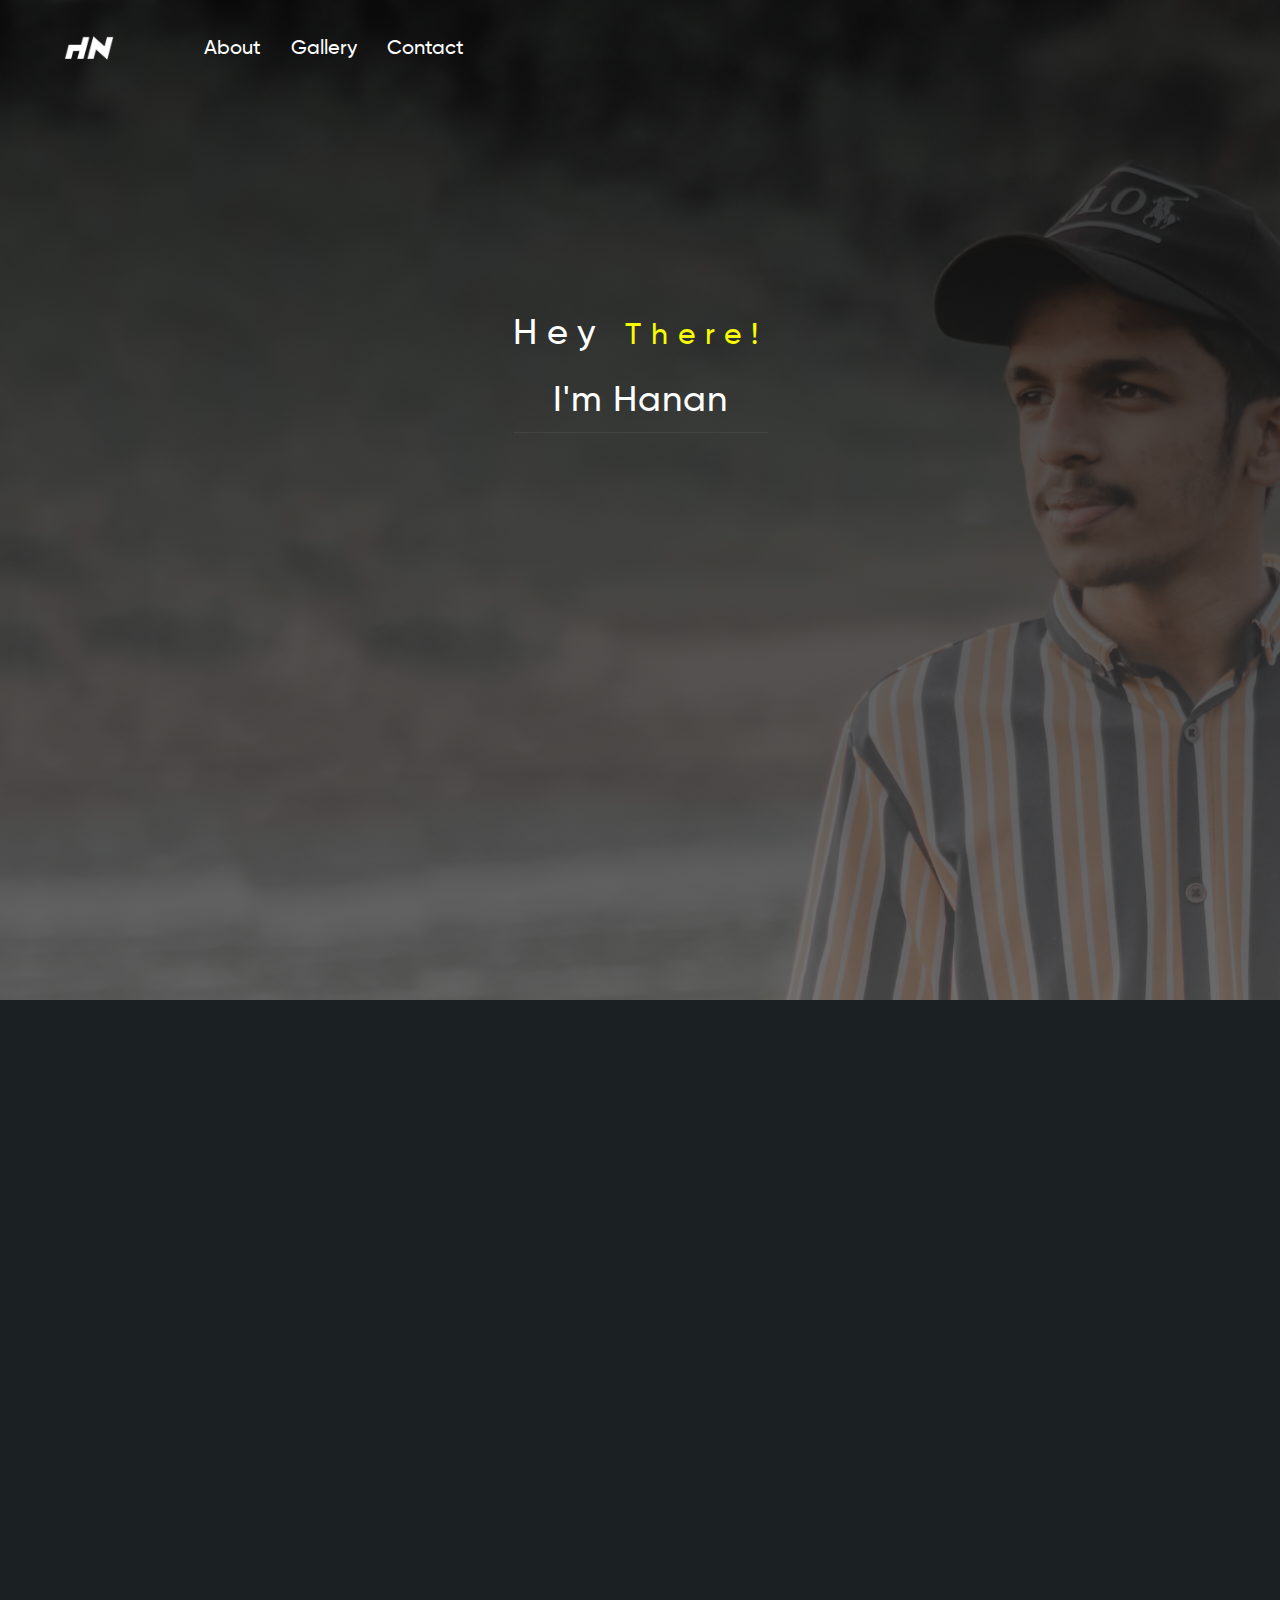
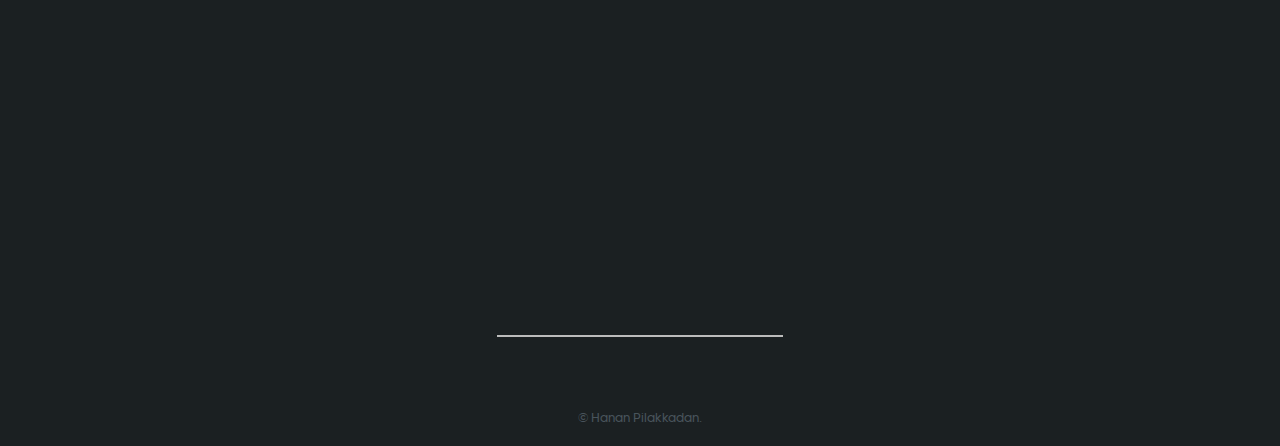
<file: index.html>
<!DOCTYPE html>
<html>

<head>
    <meta charset="UTF-8">
    <meta name="viewport" content="width=device-width, initial-scale=1">
    <title>Hanan Pilakkadan</title>
    <meta property="og:title" content=" Hanan Pilakkadan">
    <meta property="og:description" content="Personal Website">
    <meta property="og:image" content="./images/icon1.png">
    <link rel="stylesheet" type="text/css" href="./css/all.css">
    <link rel="stylesheet" type="text/css" href="./css/style.css">
    <link rel="stylesheet" href="./css/animate.css">
    <link rel="icon" href="images/icon1.png">
    <script src="./js/jquery.min.js"></script>
    <script src="./js/lightgallery.min.js"></script>
    <script src="./js/wow.min.js"></script>
    <script src="./js/index.js" defer></script>

</head>

<body>
    <!-- #home-start -->
    <header>
        <div class="wrapper">
            <div class="logo">
                <h1><a href="#"><img src="images/icon.png" alt="Logo"></a></h1>
            </div>
            <div class="nav-menu">
                <ul class="menu">
                    <li><img src="./images/icon.png" alt=""></li>
                    <li><a href="./about.html">About</a></li>
                    <li><a href="./gallery.html">Gallery</a></li>
                    <!-- <li><a href="#">Interest</a></li> -->
                    <li><a href="./contact.html">Contact</a></li>
                </ul>
                <ul class="social">
                    <li><a href="https://www.instagram.com/ha_n_an_/" target="_blank"><i
                                class="fab fa-instagram"></i></a>
                    </li>
                    <li><a href="https://twitter.com/hananpilakkadan" target="_blank"><i class="fab fa-twitter"></i></a>
                    </li>
                    <li><a href="http://linkedin.com/in/hanan-p-371a5019b" target="_blank"><i
                                class="fab fa-linkedin-in"></i></i></a>
                    </li>
                    <li><a href="https://www.facebook.com/profile.php?id=100009757718808" target="_blank"><i
                                class="fab fa-facebook-f"></i></a>
                    </li>
                    <li><a href="https://www.github.com/hananpilakkadan/" target="_blank"><i
                                class="fab fa-github"></i></a>
                    </li>
                </ul>
            </div>
            <div id="navMenu">
                <span class="bar"></span>
                <span class="bar"></span>
                <span class="bar"></span>
            </div>
            <div class="overlay"></div>
        </div>

    </header>
    <div class="home" id="home">

        <div class="main">
            <div class="main-text" id="text">
                <h1 class="wow fadeInUp"><span>Hey <small>There!</small></span> I'm Hanan</h1>
            </div>
        </div>

    </div>

    <!-- #home-end -->

    <!-- #update-start -->

    <div class="update wow fadeInUp" data-wow-duration=".2s">
        <div class="wrapper">
            <h1>Portfolio</h1>
            <ul>
                <li class="wow fadeInUp">
                    <div class="img-box
          "><img src="./images/ukxpress-screen.png" alt="Uk-xpress" /></div>
                    <h6>UKXPRESS</h6>

                    <span><a href="https://ukxpress.co.uk/" class="more" target="_blank">Explore <i
                                class="fas fa-arrow-right"></i></a></span>
                </li>
                <li class="wow fadeInUp" data-wow-delay=".2s">
                    <div class="img-box
          "><img src="images/kinfig-screen.png" alt="Kinfig" /></div>
                    <h6>Kinfig</h6>
                    <span><a href="https://kinfig.com/" class="more" target="_blank">Explore <i
                                class="fas fa-arrow-right"></i></a></span>
                </li>
                <li class="wow fadeInUp" data-wow-delay=".3s">
                    <div class="img-box">
                        <img src="images/daistot-screen.png" alt="Daistot" />
                    </div>
                    <h6>Daistot</h6>
                    <span><a href="https://daistot.com/" class="more" target="_blank">Explore <i
                                class="fas fa-arrow-right"></i></a></span>
                </li>
                <li class="wow fadeInUp" data-wow-delay=".3s">
                    <div class="img-box">
                        <img src="images/health-serve.png" alt="Health-serve" />
                    </div>
                    <h6>Health Serve</h6>
                    <span><a href="javascript:void(0)" class="more" target="_self">Explore <i
                                class="fas fa-arrow-right"></i></a></span>
                </li>
                <li class="wow fadeInUp" data-wow-delay=".3s">
                    <div class="img-box">
                        <img src="images/jne-web.png" alt="Jne-website" />
                    </div>
                    <h6>jne website</h6>
                    <span><a href="https://jneartscollege.com/" class="more" target="_blank">Explore <i
                                class="fas fa-arrow-right"></i></a></span>
                </li>
                <li class="wow fadeInUp" data-wow-delay=".3s">
                    <div class="img-box">
                        <img src="images/kiasco.png" alt="Kiasco" />
                    </div>
                    <h6>Kiasco</h6>
                    <span><a href="hhttps://kiasco.com/" class="more" target="_blank">Explore <i
                                class="fas fa-arrow-right"></i></a></span>
                </li>
                <li class="wow fadeInUp" data-wow-delay=".3s">
                    <div class="img-box">
                        <img src="images/jne-training.png" alt="Jne-training" />
                    </div>
                    <h6>jne training college</h6>
                    <span><a href="https://jntcedavanna.com/" class="more" target="_blank">Explore <i
                                class="fas fa-arrow-right"></i></a></span>
                </li>
            </ul>
        </div>
    </div>

    <!-- #update-end -->

    <!-- #message-start -->

    <div class="message wow fadeInUp">
        <h1>Say <span>Hello!</span></h1>
        <div class="content">
            <h1 class="icon wow fadeInUp" data-wow-delay=".2s">
                <a href="https://wa.me/+919072102340?text=Hello!" target="_blank"><i class="fas fa-comments"></i></a>
            </h1>
            <span><a href="https://wa.me/+919072102340?text=Hello!" class="wow fadeInUp" data-wow-delay=".2s"><i
                        class="fab fa-whatsapp "></i> Click here to message!</a></span>
        </div>
    </div>

    <!--#message-end-->

    <!-- #footer -->
    <footer>
        <ul>
            <li class="wow fadeInRight"><a href="https://www.instagram.com/ha_n_an_/" target="_blank"><i
                        class="fab fa-instagram"></i></a>
            </li>
            <li class="wow fadeInRight" data-wow-delay=".2s"><a href="https://twitter.com/hananpilakkadan"
                    target="_blank"><i class="fab fa-twitter"></i></a>
            </li>
            <li class="wow fadeInRight" data-wow-delay=".3s"><a href="http://linkedin.com/in/hanan-p-371a5019b"
                    target="_blank"><i class="fab fa-linkedin-in"></i></i></a>
            </li>
            <li class="wow fadeInRight" data-wow-delay=".4s"><a
                    href="https://www.facebook.com/profile.php?id=100009757718808" target="_blank"><i
                        class="fab fa-facebook-f"></i></a>
            </li>
            <li class="wow fadeInRight" data-wow-delay=".5s"><a href="https://www.github.com/hananpilakkadan/"
                    target="_blank"><i class="fab fa-github"></i></a>
            </li>
        </ul>
        <div class="bottom">
            <small>&copy; Hanan Pilakkadan.</small>
        </div>
    </footer>
    <div id="loader">
        <span></span>
        <span></span>
        <span></span>
    </div>
    <!-- #footer-end -->
</body>

</html>
</file>
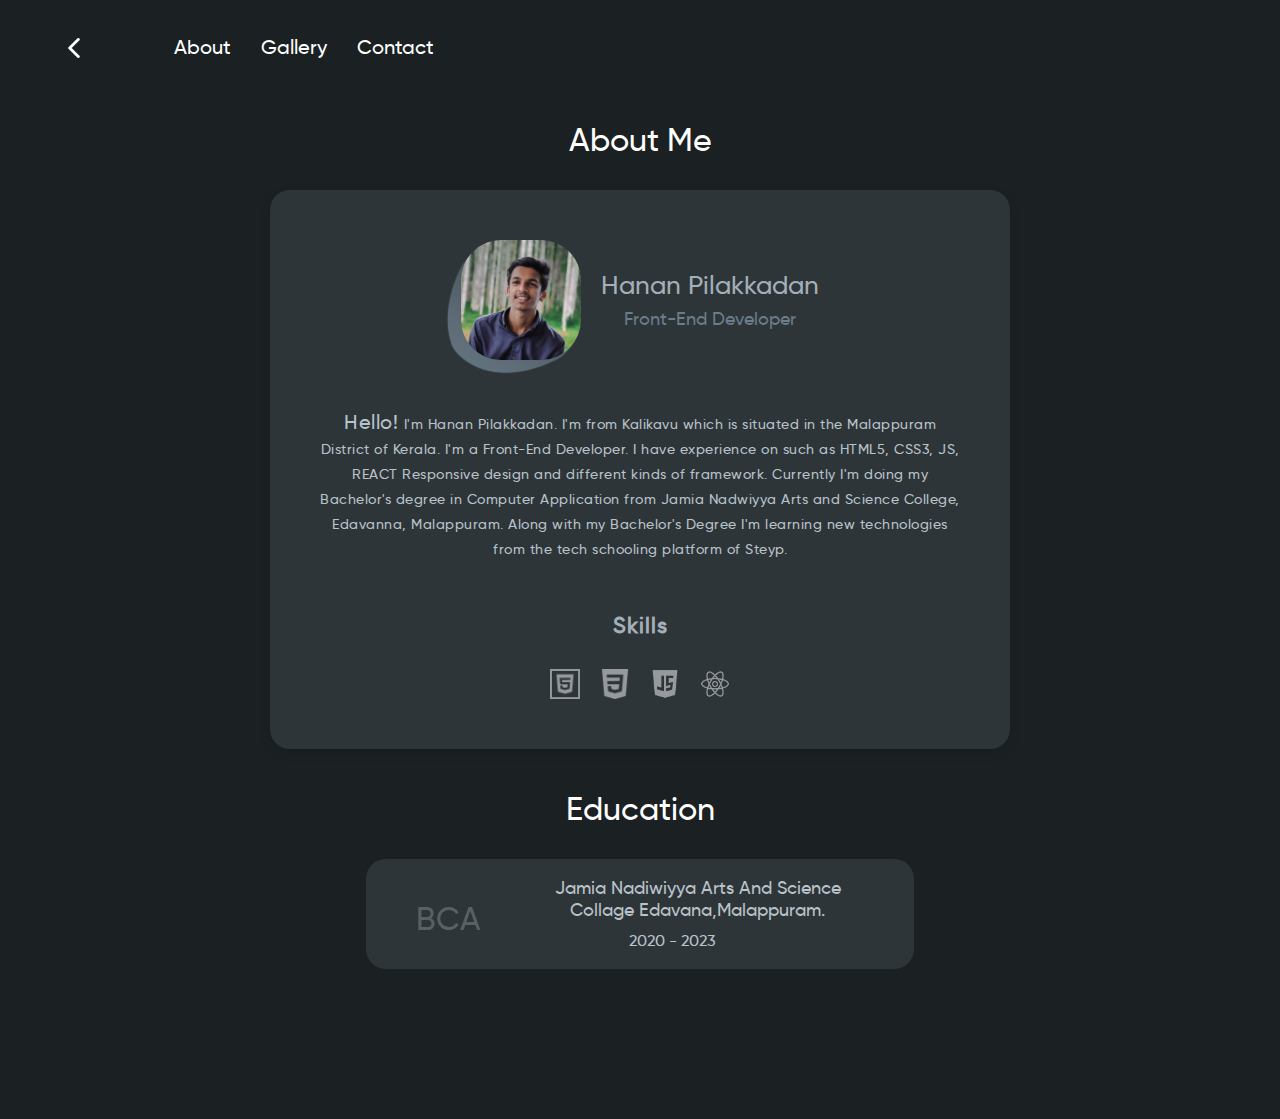
<file: about.html>
<!DOCTYPE html>
<html lang="en">

<head>
  <meta charset="UTF-8">
  <meta http-equiv="X-UA-Compatible" content="IE=edge">
  <meta name="viewport" content="width=device-width, initial-scale=1.0">
  <title>Hanan-About</title>
  <link rel="stylesheet" href="./css/style.css">
  <link rel="stylesheet" href="./css/all.css">
  <link rel="stylesheet" href="./css/lightgallery.min.css">
  <link rel="stylesheet" href="./css/lg-transitions.min.css">
  <link rel="stylesheet" href="./css/animate.css">
  <link rel="icon" href="images/icon1.png">
  <script src="./js/jquery.min.js"></script>
  <script src="./js/lightgallery.min.js"></script>
  <script src="./js/wow.min.js"></script>
  <script src="./js/index.js"></script>
  
</head>

<body>
  <header class="alter-header">
    <div class="wrapper">
        <a href="./index.html"><img src="./images/arrow.png" alt="" class="back"></a></a>
    <div class="nav-menu">
      <ul class="menu">
        <li><a href="./index.html"><img src="./images/icon.png" alt=""></a></li>
        <li><a href="./about.html">About</a></li>
        <li><a href="./gallery.html">Gallery</a></li>
        <!-- <li><a href="#">Interest</a></li> -->
        <li><a href="./contact.html">Contact</a></li>
        <ul class="social">
          <li><a href="https://www.instagram.com/ha_n_an_/" target="_blank"><i class="fab fa-instagram"></i></a>
          </li>
          <li><a href="https://twitter.com/hananpilakkadan" target="_blank"><i class="fab fa-twitter"></i></a>
          </li>
          <li><a href="http://linkedin.com/in/hanan-p-371a5019b" target="_blank"><i
                class="fab fa-linkedin-in"></i></i></a>
          </li>
          <li><a href="https://www.facebook.com/profile.php?id=100009757718808" target="_blank"><i
                class="fab fa-facebook-f"></i></a>
          </li>
          <li><a href="https://www.github.com/hananpilakkadan/" target="_blank"><i class="fab fa-github"></i></a>
          </li>
        </ul>
      </ul>
    </div>
    <div id="navMenu">
      <span class="bar"></span>
      <span class="bar"></span>
      <span class="bar"></span>
    </div>
    <div class="overlay"></div>
    </div>
  </header>
  <div class="about wow fadeInUp">
    <h1>About Me</h1>
    <div class="top">
      <div class="img-box">
        <div class="content-box  wow fadeInUp">
          <div class="avatar">
              <img src="./images/vector.png" alt="Vector" class="vector">
            <img src="images/rd.jpg" class="avatar-dp">
          </div>
          <div class="profile-info">
            <h3 class="hanan">Hanan Pilakkadan</h3>
            <span>Front-End Developer</span>
          </div>
        </div>
      </div>
      <div class="about-info  wow fadeInUp" data-wow-delay=".3s">
        <p><span>Hello! </span>I'm Hanan Pilakkadan. I'm from Kalikavu which is situated in the Malappuram District of Kerala. I'm a Front-End Developer. I have experience on such as HTML5, CSS3, JS, REACT Responsive design and different kinds of framework. Currently I'm doing my Bachelor's degree in Computer Application from Jamia Nadwiyya Arts and Science College, Edavanna, Malappuram.
          Along with my Bachelor's Degree I'm learning new technologies from the tech schooling platform of Steyp.
        </p>
      </div>
      <div class="skill  wow fadeInUp">
        <h1>Skills</h1>
        <ul>
          <li><img src="images/html.png" alt="html"></li>
          <li><img src="images/css.png" alt="css"></li>
          <li><img src="images/js.png" alt=""></li>
          <li><img src="./images/react.png" alt=""></li>
        </ul>
      </div>
    </div>
    <div class="education wow fadeInUp">
      <div class="head">
        <h1>Education</h1>
      </div>
      <div class="item  wow fadeInUp">
        <h1>BCA</h1>
       <div class="content">
        <p>Jamia Nadiwiyya Arts And Science Collage Edavana,Malappuram.</p>
        <span>2020 - 2023</span>
       </div>
      </div>
      <div class="item  wow fadeInUp" data-wow-delay=".2s">
        <h1>+2</h1>
        <div class="content">
          <p>CHSS Adakkakkundu Kalikavu, Malappuram, Kerala</p>
          <span>2018 - 2020</span>
        </div>
      </div>
    </div>
  </div>
</body>

</html>
</file>
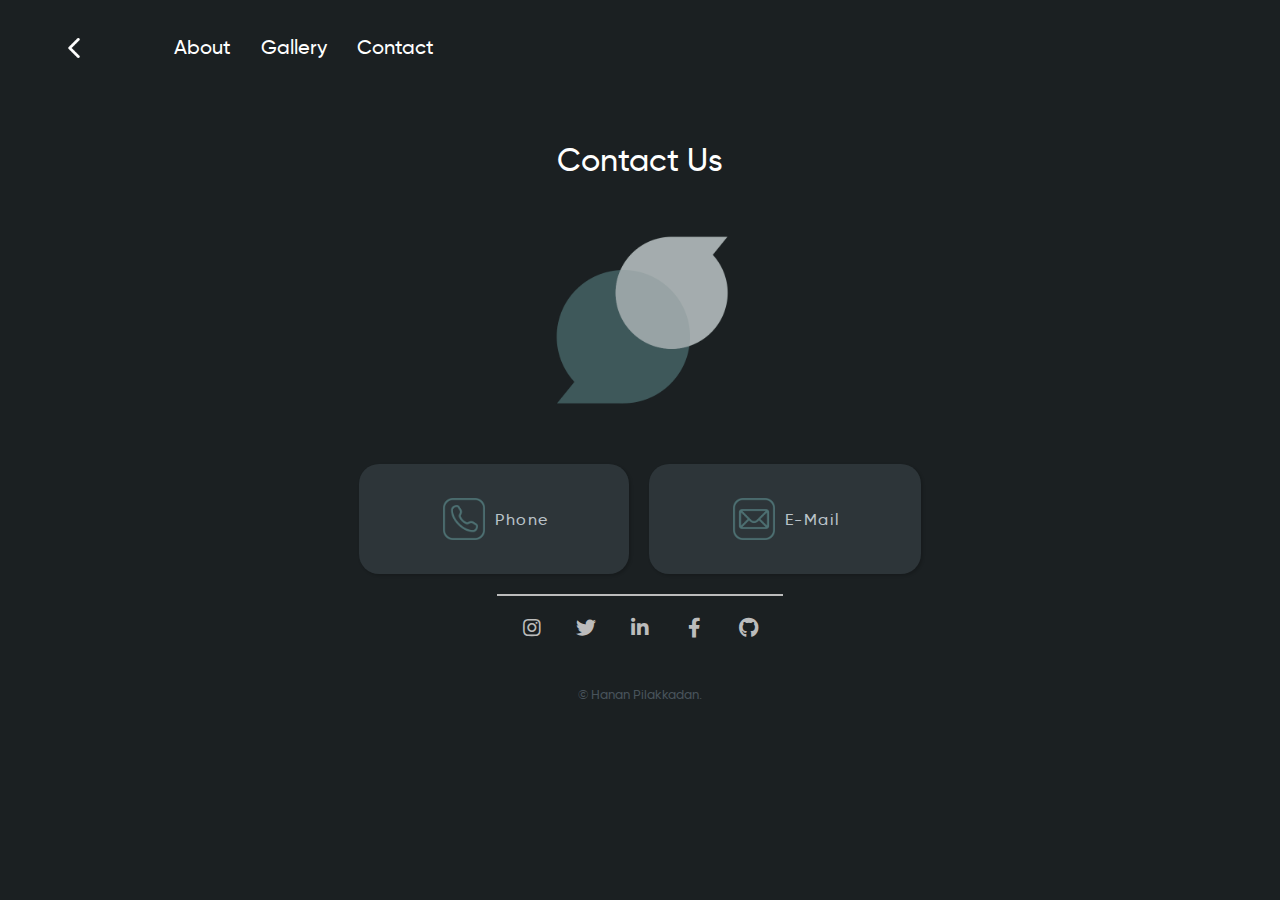
<file: contact.html>
<!DOCTYPE html>
<html lang="en">

<head>
  <meta charset="UTF-8">
  <meta http-equiv="X-UA-Compatible" content="IE=edge">
  <meta name="viewport" content="width=device-width, initial-scale=1.0">
  <title>Hanan-contact</title>
  <link rel="stylesheet" href="./css/style.css">
  <link rel="stylesheet" href="./css/all.css">
  <link rel="stylesheet" href="./css/animate.css">
  <link rel="icon" href="images/icon1.png">
  <script src="./js/jquery.min.js"></script>
  <script src="./js/wow.min.js"></script>
  <script src="./js/index.js"></script>
</head>

<body>
  <header class="alter-header">
    <div class="wrapper">
        <a href="./index.html"><img src="./images/arrow.png" alt="" class="back"></a></a>
    <div class="nav-menu">
      <ul class="menu">
        <li><a href="./index.html"><img src="./images/icon.png" alt=""></a></li>
        <li><a href="./about.html">About</a></li>
        <li><a href="./gallery.html">Gallery</a></li>
        <!-- <li><a href="#">Interest</a></li> -->
        <li><a href="./contact.html">Contact</a></li>
        <ul class="social">
          <li><a href="https://www.instagram.com/ha_n_an_/" target="_blank"><i class="fab fa-instagram"></i></a>
          </li>
          <li><a href="https://twitter.com/hananpilakkadan" target="_blank"><i class="fab fa-twitter"></i></a>
          </li>
          <li><a href="http://linkedin.com/in/hanan-p-371a5019b" target="_blank"><i
                class="fab fa-linkedin-in"></i></i></a>
          </li>
          <li><a href="https://www.facebook.com/profile.php?id=100009757718808" target="_blank"><i
                class="fab fa-facebook-f"></i></a>
          </li>
          <li><a href="https://www.github.com/hananpilakkadan/" target="_blank"><i class="fab fa-github"></i></a>
          </li>
        </ul>
      </ul>
    </div>
    <div id="navMenu">
      <span class="bar"></span>
      <span class="bar"></span>
      <span class="bar"></span>
    </div>
    <div class="overlay"></div>
    </div>
  </header>
  <div class="contact">
      
    <div class="contact-us wow fadeInUp">
      <h1>Contact Us</h1>
    </div>
    <div class="container">
        <img src="./images/speech.png" alt="Speech">
    </div>
    <div class="contact-container">
      <ul>
        <li class="wow fadeInDown">
          <a href="tel:+9190702340">
            <img src="./images/phone.png" alt="Phone" class="call"><br>
            <p>Phone</p>
          </a>
        </li>
        <li class="wow fadeInDown">
          <a href="mailto:hananpilakkadan@gmail.com">
            <img src="images/mail.png" alt="Mail" class="mail"><br>
            <p>E-Mail</p>
          </a>
        </li>
      </ul>
    </div>
    <!-- <div class="bottom">
          <a href="#home" class="button"><img src="images/arrow.png" alt=""></a>
        </div> -->

    <footer>
      <ul class="wow fadeInUp">
        <li class="wow fadeInRight"><a href="https://www.instagram.com/ha_n_an_/" target="_blank"><i class="fab fa-instagram"></i></a>
        </li>
        <li class="wow fadeInRight" data-wow-delay=".2s"><a href="https://twitter.com/hananpilakkadan" target="_blank"><i class="fab fa-twitter"></i></a>
        </li>
        <li class="wow fadeInRight" data-wow-delay=".3s"><a href="http://linkedin.com/in/hanan-p-371a5019b" target="_blank"><i
              class="fab fa-linkedin-in"></i></i></a>
        </li>
        <li class="wow fadeInRight" data-wow-delay=".4s"><a href="https://www.facebook.com/profile.php?id=100009757718808" target="_blank"><i
              class="fab fa-facebook-f"></i></a>
        </li>
        <li class="wow fadeInRight" data-wow-delay=".5s"><a href="https://www.github.com/hananpilakkadan/" target="_blank"><i class="fab fa-github"></i></a>
        </li>
      </ul>
      <div class="bottom wow fadeInUp" data-wow-delay=".2s">
        <small>&copy; Hanan Pilakkadan.</small>
      </div>
    </footer>
  </div>
</body>

</html>
</file>
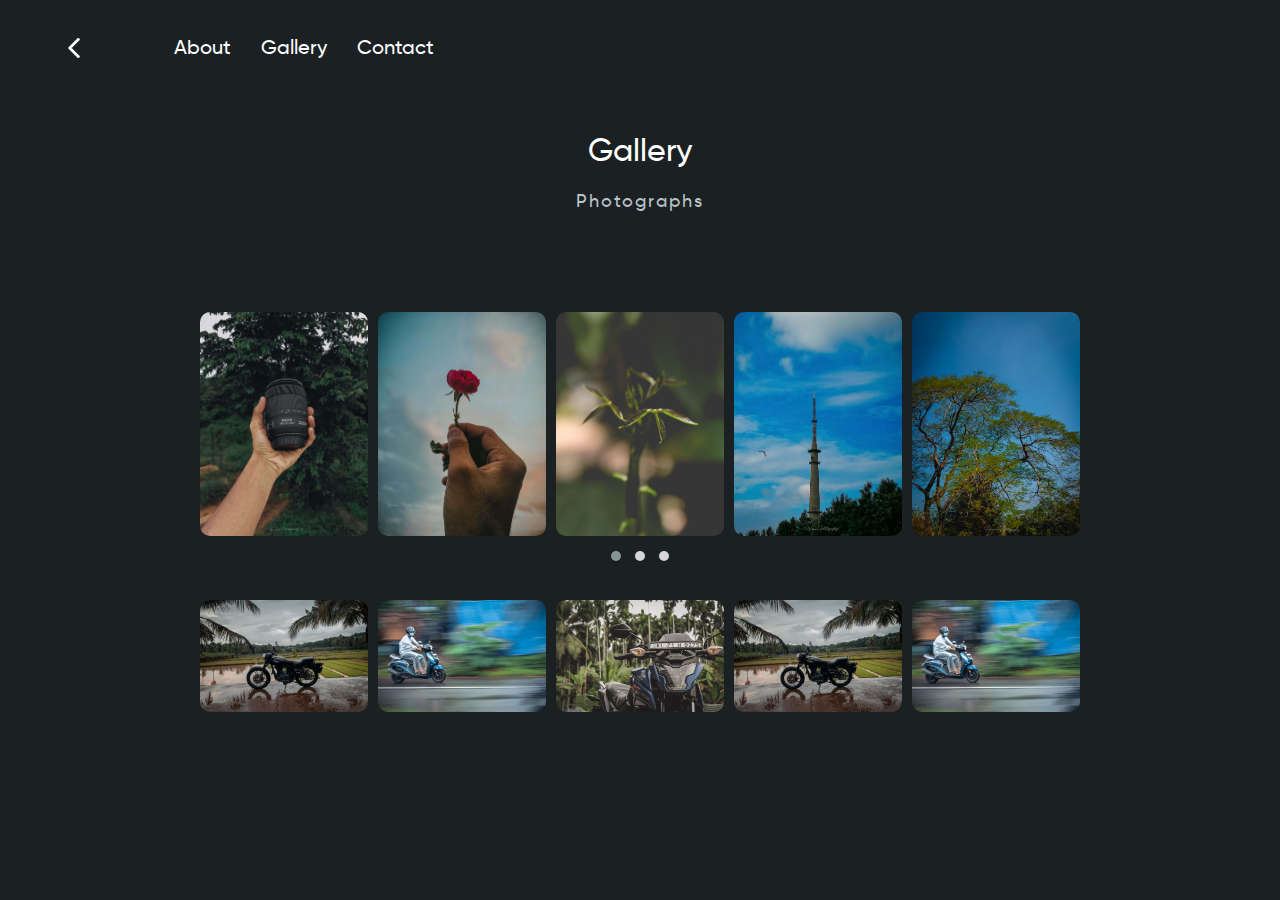
<file: gallery.html>
<!DOCTYPE html>
<html lang="en">
<head>
    <meta charset="UTF-8">
    <meta http-equiv="X-UA-Compatible" content="IE=edge">
    <meta name="viewport" content="width=device-width, initial-scale=1.0">
    <title>Hanan-gallery</title>
    <link rel="stylesheet" href="./css/style.css">
    <link rel="stylesheet" href="./css/all.css">
    <link rel="stylesheet" href="./css/owl.carousel.min.css">
    <link rel="stylesheet" href="./css/owl.theme.default.min.css">
    <link rel="stylesheet" href="./css/animate.css">
    <link rel="icon" href="images/icon1.png">
    <script src="./js/jquery.min.js"></script>
    <script src="./js/owl.carousel.min.js"></script>
    <script src="./js/wow.min.js"></script>
    <script src="./js/index.js"></script>
    
</head>
<body>
    <header class="alter-header">
        <div class="wrapper">
            <a href="./index.html"><img src="./images/arrow.png" alt="" class="back"></a></a>
        <div class="nav-menu">
         <ul class="menu">
           <li><a href="./index.html"><img src="./images/icon.png" alt=""></a></li>
           <li><a href="./about.html">About</a></li>
           <li><a href="./gallery.html">Gallery</a></li>
           <!-- <li><a href="#">Interest</a></li> -->
           <li><a href="./contact.html">Contact</a></li>
           <ul class="social">
             <li><a href="https://www.instagram.com/ha_n_an_/" target="_blank"><i class="fab fa-instagram"></i></a>
             </li>
             <li><a href="https://twitter.com/hananpilakkadan" target="_blank"><i class="fab fa-twitter"></i></a>
             </li>
             <li><a href="http://linkedin.com/in/hanan-p-371a5019b" target="_blank"><i class="fab fa-linkedin-in"></i></i></a>
             </li>
             <li><a href="https://www.facebook.com/profile.php?id=100009757718808" target="_blank"><i
                   class="fab fa-facebook-f"></i></a>
             </li>
             <li><a href="https://www.github.com/hananpilakkadan/" target="_blank"><i class="fab fa-github"></i></a>
             </li>
           </ul>
         </ul>
       </div>
       <div id="navMenu">
         <span class="bar"></span>
         <span class="bar"></span>
         <span class="bar"></span>
       </div>
       <div class="overlay"></div>
        </div>
     </header>
      <div class="gallery wow fadeInUp">
        <div class="wrapper">
          <h1>Gallery</h1>
          <p>Photographs</p>
      </div>
      <div class="image-box">
        <div class="images">
          <ul id="gallery-box" class="owl-carousel owl-theme wow fadeInLeft">
            <li><img src="images/gallery/lens.JPG" class="img" alt="gallery-image"></li>
            <li><img src="images/gallery/rose.JPG" alt="gallery-image" class="img"></li>
            <li><img src="images/gallery/IMG-1711.JPG" alt="gallery-image" class="img"></li>
            <li><img src="images/gallery/tower.JPG" alt="gallery-image" class="img"></li>
            <li><img src="images/gallery/tree.JPG" alt="gallery-image" class="img"></li>
            <li><img src="images/gallery/cam.JPG" class="img"></li>
            <li><img src="images/gallery/sh.JPG" alt="gallery-image" class="img"></li>
            <li><img src="images/gallery/IMG-7715.JPG" alt="gallery-image" class="img"></li>
            <li><img src="images/gallery/drytree.png" alt="gallery-image" class="img"></li>
            <li><img src="images/gallery/cycle.JPG" alt="gallery-image" class="img"></li>
            <li><img src="images/gallery/IMG_1551.jpeg" alt="gallery-image" class="img"></li>
          </ul>
          <ul class="landscape owl-carousel">
            <li><img src="./images/gallery/IMG-3336.JPG" alt="image"></li>
            <li><img src="./images/gallery/IMG-1690.JPG" alt="image"></li>
            <li><img src="./images/gallery/IMG-2291.JPG" alt="image"></li>
            
          </ul>
        </div>
        </div>
      </div>
</body>
</html>
</file>
<file: css/style.css>
html {
    scroll-behavior: smooth;
    -webkit-overflow-scrolling: touch;
}

* {
    margin: 0;
    padding: 0;
}

/*! Generated by Font Squirrel (https://www.fontsquirrel.com) on April 25, 2022 */



@font-face {
    font-family: 'gilroy-lightuploaded_file';
    src: url('../fonts/gilroy-light-webfont.woff2') format('woff2'),
        url('../fonts/gilroy-light-webfont.woff') format('woff');
    font-weight: normal;
    font-style: normal;

}




@font-face {
    font-family: 'gilroy-mediumuploaded_file';
    src: url('../fonts/gilroy-medium-webfont.woff2') format('woff2'),
        url('../fonts/gilroy-medium-webfont.woff') format('woff');
    font-weight: normal;
    font-style: normal;

}




@font-face {
    font-family: 'gilroy-regularuploaded_file';
    src: url('../fonts/gilroy-regular-webfont.woff2') format('woff2'),
        url('../fonts/gilroy-regular-webfont.woff') format('woff');
    font-weight: normal;
    font-style: normal;

}


body {
    background-color: #1b2022;
    font-family: 'gilroy-mediumuploaded_file';
}

a {
    text-decoration: none;
}

a:hover {
    text-decoration: none;
}

.wrapper {
    width: 90%;
    max-width: 1350px;
    margin: 0 auto;
}

ul {
    list-style: none;
}

.home {
    background: linear-gradient(to bottom, #000000ac, #525252b2), url(../images/background.JPG);
    background-size: cover;
    background-position: center;
    background-repeat: no-repeat;
    height: 100vh;
    display: block;
    padding-top: 100px;
    margin-top: -100px;
    transition: 0.4s ease-in;
}

.menu-active {
    overflow: hidden;
    touch-action: none;
}

.menu-active .image-box,
.menu-active .about,
.menu-active .contact {
    opacity: 0.2;
    filter: blur(3px);
    transition: all 0.5s ease-in-out;
}
header {
    
    background-color:#1b2022;
}
header .wrapper{
    display: flex;
    align-items: center;
    height: 100px;
    z-index: 44;
    
}
@keyframes sticky-header {
    0% {
        transform: translateY(-60px);
    }
    100% {
        transform: translateY(0);
    }
}
header.sticky .wrapper {
    height: 80px;
}

/* hamburger */
header #navMenu {
    z-index: 99;
    display: none;
}

header #navMenu>span {
    display: block;
    width: 30px;
    height: 3px;
    border-radius: 9999px;
    background-color: #fff;
}

header #navMenu>span:not(:last-child) {
    margin-bottom: 7px;
}

header #navMenu,
header #navMenu>span {
    -webkit-transition: all .3s ease-in-out;
    transition: all .3s ease-in-out;
}

header #navMenu.active {
    -webkit-transition-delay: 0.8s;
    transition-delay: 0.6s;
    -webkit-transform: rotate(45deg);
    transform: rotate(45deg);
}
header #navMenu.active span {
    background-color: #f8fc03;
}
header #navMenu.active>span:nth-child(2) {
    width: 0;
}

header #navMenu.active>span:nth-child(1),
header #navMenu.active>span:nth-child(3) {
    -webkit-transition-delay: .4s;
    transition-delay: .4s;
}

header #navMenu.active>span:nth-child(1) {
    -webkit-transform: translateY(9px);
    transform: translateY(9px);
}

header #navMenu.active>span:nth-child(3) {
    -webkit-transform: translateY(-10px) rotate(90deg);
    transform: translateY(-10px) rotate(90deg);
}


/* .sticky {
  padding-top: 80px;
} */
/* header.sticky {
    position: fixed;
    width: 100%;
    top: 0;
    z-index: 66;
    left: 0;
    height: 70px;
    background: #262626;
    animation: headyy 0.6s forwards;
    box-shadow: rgba(68, 68, 68, 0.2) 0px 2px 8px 0px;
} */

@keyframes headyy {
    0% {
        transform: translateY(-60px);
    }

    100% {
        transform: translateY(0);
    }
}

.alter-header {
    height: 80px;
}

.alter-header img.back {
    width: 20px;
    transform: rotate(90deg);
    filter: invert(1);
}

.alter-header .hamburger span.bar {
    background-color: #fff;
}

.alter-header .nav-menu .menu a {
    color: #fff;
}


.alter-header .nav-menu .menu a:hover {
    color: #f8fc03;
}

.nav-menu ul{
    display: flex;
    justify-content: space-between;
    align-items: center;
    z-index: 44;
    margin-left: 30px;
}

.nav-menu .social li {
    margin-left: 20px;
    margin-bottom: 0;
}

header .menu li::after {
    content: "";
    position: absolute;
    width: 0;
    height: 2px;
    bottom: 0;
    left: 0;
    background-color: #f8fc03;
    visibility: hidden;
    transform: scaleX(1);
    transition: all 0.3s ease-in-out;
}

header .menu li:hover::after {
    visibility: visible;
    width: 100%;
    transform: scaleX(1);
}

.nav-menu .social li:first-child {
    margin-left: 0;
}

.menu li {
    position: relative;
    margin-left: 30px;
    padding-bottom: 6px;
}

.menu li img {
    display: none;
}

.menu li a {
    font-size: 20px;
    font-weight: 400;
    color: #ffff;
}

.menu li a:hover {
    color: #f8fc03;
}

.nav-menu .social {
    display: none;
}

.nav-menu .social li {
    padding: 10px 14px;
    border-radius: 30px;
    margin-right: -20px;
}
.nav-menu .social li a {
    color: #fff;
}
.nav-menu .social li a:hover {
    color: #262626;
}

header .logo h1 img {
    width: 50px;
}

header .logo h1 img a {
    width: 50px;
    display: block;
}

.main {
    height: calc(100vh - 100px);
    display: block;
    transition: 0.2s ease-in;
    padding-top: 200px;
}

/* .sticky .main {
    filter: blur(4px);
} */

.main-text {
    justify-content: center;
    display: flex;
    text-align: center;
    letter-spacing: 1px;

}

.main-text h1 {
    font-size: 36px;
    color: #fff;
    display: inline-block;
    border-bottom: 1px solid #454545;
    font-weight: 500;
    line-height: 1.8em;
    
}

.main-text small {
    color: #f8fc03;
}

.update {
    padding: 100px 0;
}

.update h1 {
    text-align: center;
    color: #fff;
    font-weight: 400;
    font-size: 26px;
}

.update ul {
    display: flex;
    align-items: center;
    justify-content: center;
    margin-top: 56px;
    flex-wrap: wrap;
}

.update ul li {
    width: 25%;
    margin:0 30px 30px 0;
    padding: 30px;
    border: 1px solid transparent;
    border-radius: 20px;
    transition: 0.3s ease-in;
    background: #2D3539;
    box-shadow: rgba(0, 0, 0, 0.1) 0px 4px 12px;
    

}

.update ul li:hover {
    transform: scale(1.02);
    background: #48545B;
    /* border: 1px solid #f8fc03; */
    box-shadow: rgba(0, 0, 0, 0.15) 0px 2px 8px;}

.update ul li:hover img {
    transform: scale(1.03);
    
}

.update ul li:nth-child(3n){
    margin-right: 0;
}
.update ul li:last-child {
    margin-right: 0;
}

.update ul li .img-box {
    width: 100%;
    overflow: hidden;
    background-image:linear-gradient(to top, rgba(229, 24, 24, 0.609), rgba(255, 0, 0, 0),white max(9.5rem, 27vh));
    mix-blend-mode: var(--card-blend-mode);
    border-radius: 10px;
    
}

.update ul li img {
    width: 100%;
    display: block;
    border-radius: 10px;
    transition: .5s ease;
    
}

.update ul li h6 {
    text-transform: uppercase;
    color: #BAC3C9;
    letter-spacing: 1px;
    font-size: 16px;
    font-weight: 500;
    margin: 20px 0;
}

.update ul li a.more {
    padding: 10px 25px;
    background: #242A2E;
    color: #f8f8f8;
    display: flex;
    align-items: center;
    letter-spacing: 0.5px;
    border-radius: 10px;
    transition: 0.3s ease-in;
    width: 18%;
    border: 1px solid #f8fc03;
}

.update ul li a.more:hover {
    width: 25%;
}

.update ul li a.more:hover i {
    visibility: visible;
    opacity: 1;
    transform: translateX(0);
}

.update ul li span i {
    transform: translateX(-10px);
    visibility: hidden;
    opacity: 0;
    transition: 0.3s ease-in;
    margin-left: 10px;
}

.message h1 {
    color: #fff;
    text-align: center;
    margin-bottom: 50px;
    font-weight: 400;
    font-size: 26px;


}

.message h1 span {
    color: #f8fc03;
}

.message .content {
    text-align: center;
    margin: 100px 0;

}

.message .content h1 {
    -webkit-animation: heartbeat 2s ease-in-out infinite both;
	        animation: heartbeat 2s ease-in-out infinite both;
}

@-webkit-keyframes heartbeat {
    from {
      -webkit-transform: scale(1);
              transform: scale(1);
      -webkit-transform-origin: center center;
              transform-origin: center center;
      -webkit-animation-timing-function: ease-out;
              animation-timing-function: ease-out;
    }
    10% {
      -webkit-transform: scale(0.91);
              transform: scale(0.91);
      -webkit-animation-timing-function: ease-in;
              animation-timing-function: ease-in;
    }
    17% {
      -webkit-transform: scale(0.98);
              transform: scale(0.98);
      -webkit-animation-timing-function: ease-out;
              animation-timing-function: ease-out;
    }
    33% {
      -webkit-transform: scale(0.87);
              transform: scale(0.87);
      -webkit-animation-timing-function: ease-in;
              animation-timing-function: ease-in;
    }
    45% {
      -webkit-transform: scale(1);
              transform: scale(1);
      -webkit-animation-timing-function: ease-out;
              animation-timing-function: ease-out;
    }
  }
  @keyframes heartbeat {
    from {
      -webkit-transform: scale(1);
              transform: scale(1);
      -webkit-transform-origin: center center;
              transform-origin: center center;
      -webkit-animation-timing-function: ease-out;
              animation-timing-function: ease-out;
    }
    10% {
      -webkit-transform: scale(0.91);
              transform: scale(0.91);
      -webkit-animation-timing-function: ease-in;
              animation-timing-function: ease-in;
    }
    17% {
      -webkit-transform: scale(0.98);
              transform: scale(0.98);
      -webkit-animation-timing-function: ease-out;
              animation-timing-function: ease-out;
    }
    33% {
      -webkit-transform: scale(0.87);
              transform: scale(0.87);
      -webkit-animation-timing-function: ease-in;
              animation-timing-function: ease-in;
    }
    45% {
      -webkit-transform: scale(1);
              transform: scale(1);
      -webkit-animation-timing-function: ease-out;
              animation-timing-function: ease-out;
    }
  }
  
  



.message h1.icon a {
    font-size: 200px;
    color: #515E67;
    opacity: 30%;

}

.message .content span a {
    color: #515E67;
}

.main-text h1 span {
    font-size: 36px;
    color: #ffff;
    display: block;
    letter-spacing: 10px;
}

/*About*/

.about {
    text-align: center;

}

.about .top {
    padding: 0 50px;
    background-color: #2D3539;;
    width: 50%;
    margin: 0 auto;
    border-radius: 20px;
    padding-bottom: 50px;
    box-shadow: rgba(0, 0, 0, 0.1) 0px 4px 12px;
}

.profile-info {
    text-align: center;
    margin-left: 20px;

}

.profile-info h3 {
    color: #A4AFB7;
    font-size: 26px;
    margin-bottom: 6px;
    font-weight: 500;
    line-height: 1.2em;
}

.profile-info span {
    color: #6C7D89;
    font-size: 18px;
}

.about h1 {
    color: #fff;
    text-align: center;
    margin: 40px 0;
}

h4 {
    color: #3e4347;
    font-size: 50px;
    margin-left: 100px;
}

.about h1 {
    margin-bottom: 30px;
    color: #fff;
    font-weight: 400;
}

.about .img-box {
    display: flex;
    justify-content: center;
    align-items: center;

}

.img-box .content-box {
    display: flex;
    align-items: center;
    justify-content: center;
    margin: 50px auto;

}
.content-box .avatar {
    width: 120px;
    position: relative;
    z-index: 2;
}
.content-box .avatar .vector{
    width: 130%;
    right: -10px;
    display: block;
    position: absolute;
    z-index: -1;
    animation: vector 10s infinite;
}
@keyframes vector {
    0% {
        transform: rotate(0);
    }
    100% {
        transform: rotate(360deg);
    }
    
}
.content-box img.avatar-dp {
    width: 100%;
    display: block;
    max-width: 200px;
    border-radius: 40px;

}

.about-info {
    margin-left: 20px;
    width: 100%;
    margin: 0 auto;
}

.about-info p {
    color: #BAC3C9;
    font-size: 18px;
    line-height: 25px;
    letter-spacing: 0.5px;
    margin-bottom: 50px;
}

.about-info p span {
    font-size: 20px;
}

#text {
    line-height: 50px;
    color: gray;
}

#image {
    margin-right: 100px;
}

.about .skill h1 {
    font-size: 22px;
    font-weight: bold;  
    margin-top: 0;
    color: #A4AFB7;
    letter-spacing: 1px;
}

.about .skill ul {
    display: flex;
    justify-content: center;
    align-items: center;
}

.about .skill ul li {
    margin-right: 20px;
    width: 30px;
}

.about .skill ul li:last-child {
    margin-right: 0;
}

.about .skill ul li img {
    width: 100%;
    display: block;
    filter: invert(1);
    opacity: 50%;
}

.education h1 {
    color: #fff;
}

.education .item h1 {
    color: #BAC3C9;
    opacity: 0.3;
}

.education .item {
    display: flex;
    justify-content:space-between;
    align-items: center;
    background-color: #2D3539;
    width: 35%;
    margin: 0 auto;
    padding: 0 50px;
    margin-bottom: 20px;
    border-radius: 20px;
}

.education .item p {
    color: #BAC3C9;
    margin-left: 50px;
    display: block;
    margin-bottom: 10px;
    font-size: 18px;
}
.education .item .content {
    width: 90%;
}
.education .item .content span {
    color: #BAC3C9;
}

/*Gallery*/

.gallery h1 {
    margin-bottom: 20px;
    margin-top: 10px;
    text-align: center;
    color: #fff;
    font-weight: 400;
    margin-top: 50px;
}

.gallery p {
    text-align: center;
    font-size: 18px;
    color: #BAC3C9;
    letter-spacing: 2px;
}

.image-box {
    padding: 0 400px;
    margin: 100px 0;
}

.gallery-box {
    display: flex;
    justify-content: center;
    align-items: center;
    margin: 0 auto;
}

.images ul {
    display: flex;
    flex-wrap: wrap;
    margin-bottom: 30px;
    justify-content: center;
    align-items: center;
    padding-left: 0;
}

.images ul li img {
    border-radius: 10px;
}

.img1 {
    height: 230px;
}

/*contactus*/

.contact {
    padding: 10px 50px;
}

.lg {
    margin-left: 900px;
}

.contact-us h1 {
    color: #fff;
    margin-top: 50px;
    text-align: center;
    margin-bottom: 10px;
    font-weight: 400;
}

.contact .container {
    width: 200px;
    margin: 40px auto;
    opacity: .7;
}
.contact .container img{
    width: 100%;
    -webkit-animation: wobble-hor-bottom 3s infinite;
	        animation: wobble-hor-bottom 3s infinite;
}
@-webkit-keyframes wobble-hor-bottom {
    0%,
    100% {
      -webkit-transform: translateX(0%);
              transform: translateX(0%);
      -webkit-transform-origin: 50% 50%;
              transform-origin: 50% 50%;
    }
    15% {
      -webkit-transform: translateX(-30px) rotate(-6deg);
              transform: translateX(-30px) rotate(-6deg);
    }
    30% {
      -webkit-transform: translateX(15px) rotate(6deg);
              transform: translateX(15px) rotate(6deg);
    }
    45% {
      -webkit-transform: translateX(-15px) rotate(-3.6deg);
              transform: translateX(-15px) rotate(-3.6deg);
    }
    60% {
      -webkit-transform: translateX(9px) rotate(2.4deg);
              transform: translateX(9px) rotate(2.4deg);
    }
    75% {
      -webkit-transform: translateX(-6px) rotate(-1.2deg);
              transform: translateX(-6px) rotate(-1.2deg);
    }
  }
  @keyframes wobble-hor-bottom {
    0%,
    100% {
      -webkit-transform: translateX(0%);
              transform: translateX(0%);
      -webkit-transform-origin: 50% 50%;
              transform-origin: 50% 50%;
    }
    15% {
      -webkit-transform: translateX(-30px) rotate(-6deg);
              transform: translateX(-30px) rotate(-6deg);
    }
    30% {
      -webkit-transform: translateX(15px) rotate(6deg);
              transform: translateX(15px) rotate(6deg);
    }
    45% {
      -webkit-transform: translateX(-15px) rotate(-3.6deg);
              transform: translateX(-15px) rotate(-3.6deg);
    }
    60% {
      -webkit-transform: translateX(9px) rotate(2.4deg);
              transform: translateX(9px) rotate(2.4deg);
    }
    75% {
      -webkit-transform: translateX(-6px) rotate(-1.2deg);
              transform: translateX(-6px) rotate(-1.2deg);
    }
  }

.contact-container {
    justify-content: center;
    display: flex;
    justify-content: center;
    align-items: center;
}

.contact-container ul {
    display: flex;
    align-items: center;
}
.contact-container ul li {
    background: #2D3539;
    margin-right: 20px;
    border-radius: 20px;
    box-shadow: rgba(0, 0, 0, 0.15) 1.95px 1.95px 2.6px;

}

.contact-container ul li:last-child{
    margin-right: 0;
}
.contact-container ul li p {
    color: #BAC3C9;
    letter-spacing: 1.5px;
    margin-left: 6px;
    font-size: 16px;
}

.contact-container ul li p:last-child {
    margin-top: 0;
}

.contact-container ul li:hover img {
    transform: translateY(-8px);
}

.contact-container ul li a {
    /* display: block; */
    text-align: center;
    padding: 30px 80px;
    display: flex;
    align-items: center;
}

.contact-container ul li a img {
    width: 50px;
    margin-right: 150px;
    margin: 0 auto;
    transition: .3s ease;
}

.contact .bottom {
    justify-content: center;
    display: flex;
}

footer {
    text-align: center;
    margin-top: 20px;
}

footer ul {
    display: inline-block;
    padding: 10px;
    border-top: 2px solid #bcbcbc;
    margin-bottom: 0;
}

footer ul li {
    width: 50px;
    height: 50px;
    display: inline-block;
}

footer ul li a {
    display: block;
    color: #bcbcbc;
    text-align: center;
    padding: 10px 12px;
    font-size: 20px;
    font-weight: 700;
    border-radius: 10px;
    cursor: pointer;
    transition: all 0.5s;
}

footer ul li a:hover {
    background: #bcbcbc;
    color: #262626;
}

footer .bottom {
    display: block;
}

footer .bottom small {
    color: #48535B;
    padding: 20px 0;
}

/*contact-end*/

/* pre - loader style */

#loader {
    position: fixed;
    top: 0;
    right: 0;
    left: 0;
    display: flex;
    align-items: center;
    justify-content: center;
    height: 100vh;
    background: #1b2022;
    z-index: 999;
}

#loader.hidden {
    opacity: 0;
    visibility: hidden;
    transition: 2s ease-in;
}

#loader span {
    width: 20px;
    height: 20px;
    background: #BAC3C9;
    margin-right: 20px;
    border-radius: 50%;
    transition: all 0.3s ease-in-out;
    animation: loader 2s infinite;
}


#loader span:nth-child(2) {
    animation-delay: 0.5s;
}

#loader span:nth-child(3) {
    animation-delay: 0.75s;
}

#loader span:last-child {
    margin-right: 0;
    animation-delay: 1s;
}

/* pre loader end */

@keyframes loader {

    0%,
    100% {
        transform: scale(0);
    }

    50% {
        transform: scale(1);
    }
}

@media all and (max-width: 1280px) {
    .update ul li {
        width: 38%;
        margin-bottom: 36px;
    }

    .update ul li:nth-child(2n) {
        margin-right: 0;
    }

    .update ul li:last-child {
        margin-bottom: 0;
    }

    .about-info p {
        font-size: 14px;
    }

    .image-box {
        padding: 0 200px;
    }

    .info .call a {
        width: 200px;
    }
}

@media all and (max-width: 980px) {
    #home {
        background-position: right;
    }

    .main {
        padding-top: 30px;
    }

    .menu li a {
        font-size: 18px;
    }

    .image-box {
        padding: 0 100px;
    }

    img.img {
        width: 130px;
    }

    .img1 {
        width: 130px;
        height: 173.33px;
    }

   
    .content-box .avatar {
        width: 110px;
    }
    .about .top {
        width: 70%;
    }
    .education .item p {
        font-size: 16px;
    }

    .about-info p {
        font-size: 16px;
    }

    .education .item {
        width: 50%;
    }


    .main-text {
        margin-top: 100px;
    }
}

@media all and (max-width: 768px) {
    .nav-menu ul.menu {
        flex-direction: column;
    }
    header .wrapper{
        justify-content: space-between;
    }

    header #navMenu {
        z-index: 99;
        display: block;
    }

    .update ul li {
        width: 80%;
        margin-right: 0;
    }

    .update ul li a.more {
        font-size: 14px;
    }

    .message h1.icon a {
        font-size: 150px;
    }

    .main-text h1 span {
        font-size: 35px;
    }

    .about .top {
        width: 70%;
        margin-bottom: 20px;
    }

    .about-info {
        padding-bottom: 20px;
    }

    .about h3 {
        font-size: 22px;
    }

    .about .skill {
        width: 100%;
    }

    .about .skill ul li img {
        margin-bottom: -20px;
    }

    .image-box {
        padding: 0 80px;
    }

    img.img {
        width: 120px;
    }

    .img1 {
        width: 130px;
        height: 200px;
    }

    .contact-container ul li a p {
        font-size: 16px;
    }
    .contact-container ul li a img {
        width: 45px;
    }

    .contact-us h1 {
        font-size: 25px;
    }

    .gallery h1 {
        font-size: 25px;
    }

    .about h1 {
        font-size: 25px;
    }


    .about-info p {
        line-height: 1.5em;
    }

    .main-text h1 {
        font-size: 30px;
    }

    .about {
        font-size: 13px;
    }

    .images img {
        width: 130px;
    }

    img.img1 {
        width: 140px;
        height: 173.33px;
    }

    .contact .bottom a img {
        width: 16x;
    }

    .nav-menu {
        display: flex;
        flex-direction: column;
        justify-content: space-between;
        visibility: hidden;
        opacity: 0;
        position: fixed;
        bottom: 30px;
        right: 100%;
        height: 500px;
        width: 100%;
        text-align: center;
        transition: 0.3s;
        box-shadow: 0 10px 27px rgba(0, 0, 0, 0.05);
    }
    .overlay {
        display: block;
        width: 95%;
        
        height: 96vh;
        position: fixed;
        bottom: 10px;
        top: 10px;
        left: -100%;
        transform: translate(-50%, 0);
        border-radius: 20px;
        transition: .3s ease;
    }
    
    .overlay.active {
        left: 50%;
    }
    @supports (backdrop-filter: blur(20px)){
        .overlay {
            backdrop-filter: blur(20px);
            background: rgba(5, 5, 5, 0.477);
        } 
    }
    @supports not (backdrop-filter: blur(20px)){
        .overlay {
            background: #1d1d1d;
        } 
    }

    .menu li {
        margin-left: 0;
        width: fit-content;
        margin: 0 auto;
    }

    .alter-header .overlay {
        z-index: 4;
    }
    .alter-header .nav-menu .menu a:hover {
        color: #fff;
    }

    .nav-menu.active {
        right: 0;
        visibility: visible;
        opacity: 1;
        z-index: 44;
    }

    .nav-menu ul.social {
        display: block;
        display: flex;
        justify-content: center;
        margin-top: 100px;
    }

    header .nav-menu ul.menu li img {
        width: 50px;
        display: block;
        margin: 0 auto;
    }

    header .nav-menu ul.menu li {
        margin-bottom: 40px;
    }

    .nav-menu .social li {
        margin-right: 0;
    }

    .header .nav-menu ul.menu li a {
        color: #cccccc;
    }
}

@media all and (max-width: 640px) {
    .update ul li img {
        margin-bottom: 0;
    }

    .update ul li h6 {
        margin: 20px 0;
    }

    h1 {
        font-size: 30px;
    }

    .image-box {
        padding: 0 60px;
    }

    img.img {
        width: 90px;
    }

    .img1 {
        width: 100px;
        height: 200px;
    }

    .contact-us h1 {
        font-size: 24px;
    }

    .gallery h1 {
        font-size: 24px;
    }
    .content-box .avatar {
        width: 100px;
    }
    .about h3 {
        font-size: 20px;
    }
    .profile-info span {
        font-size: 16px;
    }
    .about h1 {
        font-size: 24px;
        
    }
    .about .skill h1{
        margin-bottom: 12px;
    }

    .about-info p{
        margin-bottom: 20px;
    }
    .education .item .content {
        width: 100%;
    }
    .education .item {
        width: 65%;
    }
    .contact .bottom a {
        padding: 6px 14px;
    }
    .contact-container ul {
        flex-direction: column;
        padding-bottom: 30px;
    }
    .contact-container ul li {
        margin:20px 0 0 0;
    }
}


@media all and (max-width: 480px) {
    .menu-active .menu {
        padding-bottom: 30px;
    }

    .main-text h1 span {
        font-size: 30px;
    }

    .update h1 {
        font-size: 26px;
    }

    .update ul {
        flex-direction: column;
        margin-bottom: 0;
    }

    .update ul li {
        width: 80%;
        margin-bottom: 50px;
    }

    .update ul li :last-child {
        margin-bottom: 0;
    }

    .update ul li h6 {
        margin: 20px 0;
    }

    .message h1.icon a {
        font-size: 120px;
    }

    .message .content span a {
        font-size: 12px;
    }

    .main-text h1 {
        font-size: 22px;
    }

    .about .top {
        width: 80%;
        padding: 0 20px;
    }

    .about h3 {
        font-size: 18px;
        margin-bottom: 0;
    }

    .about-info {
        width: 100%;
    }

    .about-info p {
        font-size: 14px;
        margin-bottom: 0;
    }
    .content-box .avatar {
        width: 90px;
    }
    .img-box .content-box {
        margin: 20px auto;
    }
    .about .top {
        padding-bottom: 30px;
    }

    .about .skill h1 {
        font-size: 18px;
        margin-bottom: 24px;
    }
    .about .skill ul {
        margin-bottom: 20px;
    }
    .about .skill ul li {
        width: 26px;
    }
    .education .head h1{
        margin-bottom: 16px;
    }
    .education .item h1 {
        font-size: 22px;
    }

    .education .item p {
        font-size: 14px;
        margin-left: 30px;
    }

    .content-box img {
        width: 20%;
    }

    .images ul li {
        width: 300px;
        margin: 0 auto;
    }

    .image-box {
        padding: 0 50px;
        margin-top: 24px;
    }

    img.img {
        width: 80px;
    }

    .img1 {
        width: 90px;
        height: 200px;
    }

    .contact-container ul li a {
        display: block;
    }

    .contact-us h1 {
        font-size: 20px;
    }

    .gallery h1 {
        font-size: 20px;
    }

    .about h1 {
        font-size: 20px;
    }

    .contact-container ul {
        display: block;
    }

    .contact .bottom a img {
        width: 14px;
        margin-bottom: 2px;
    }
    .contact .container {
        width: 150px; 
    }
    .contact-container ul li a p {
        font-size: 14px;
    }
}

@media all and (max-width: 360px) {
    .update h1 {
        font-size: 18px;
    }

    .update ul {
        margin-top: 50px;
    }

    .update ul li h6 {
        font-size: 12px;
        margin: 10px 0;
    }

    .update ul li a.more {
        font-size: 10px;
    }

    .message h1 {
        font-size: 18px;
    }

    .message h1.icon a {
        font-size: 100px;
    }

    .message .content span a {
        font-size: 10px;
    }

    .message .content {
        margin: 50px 0;
    }

    .main-text h1 {
        font-size: 20px;
    }

    .about .top {
        width: 85%;
        padding: 0 10px;
        padding-bottom: 30px;
    }

    .about-info {
        width: 100%;
    }

    .about-info p {
        font-size: 10px;
        width: 70%;
        margin: 0 auto;
    }

    .about .skill {
        width: 50%;
        margin: 0 auto;
    }

    .education .item {
        width: 60%;
    }

    .education .item p {
        font-size: 10px;
    }

    .education .item h1 {
        font-size: 16px;
    }

    .images ul li {
        width: 120px;
    }

    .image-box {
        padding: 0 40px;
    }

    img.img {
        width: 5px;
    }

    .img1 {
        width: 10px;
        height: 200px;
    }

    .contact-us h1 {
        font-size: 20px;
    }

    .gallery h1 {
        font-size: 20px;
    }

    .about h1 {
        font-size: 20px;
    }

    footer ul li a {
        font-size: 16px;
    }
}

@media all and (max-width: 320px) {
    .update h1 {
        font-size: 16px;
    }

    .update ul li h6 {
        margin: 10px 0;
    }

    .images ul li {
        width: 100%;
    }

    .message h1 {
        font-size: 16px;
    }

    .message h1.icon a {
        font-size: 90px;
    }

    .message .content {
        margin: 50px 0;
    }

    .about {
        width: 85%;
        margin: 0 auto;
        margin-top: 30px;
    }

    .about-info p {
        padding: 0;
        font-size: 6px;
        margin: 0 auto;
    }

    .about h3 {
        font-size: 15px;
    }

    .about .skill {
        width: 70%;
        margin: 0 auto;
    }


    .education .item p {
        font-size: 8px;
        margin-left: 20px;
    }

    .education .item .content span {
        font-size: 8px;
    }

    .education .item h1 {
        font-size: 14px;
    }

    .images ul li {
        width: 100%;
    }

    img.img {
        width: 2px;
    }

    .img1 {
        width: 3px;
        height: 200px;
    }

    .contact-us h1 {
        font-size: 18px;
    }

    .gallery h1 {
        font-size: 18px;
    }

    .images img {
        display: block;
        margin: 0 auto;
    }

    .about h1 {
        font-size: 18px;
    }

    .about-info {
        width: 90%;
    }

    .about-info p {
        width: 90%;
        font-size: 8px;
    }

    footer ul li a {
        font-size: 14px;
    }
}
</file>
<file: css/lightgallery.min.css>
@font-face{font-family:lg;src:url(../fonts/lg.ttf?22t19m) format("truetype"),url(../fonts/lg.woff?22t19m) format("woff"),url(../fonts/lg.svg?22t19m#lg) format("svg");font-weight:400;font-style:normal;font-display:block}.lg-icon{font-family:lg!important;speak:never;font-style:normal;font-weight:400;font-variant:normal;text-transform:none;line-height:1;-webkit-font-smoothing:antialiased;-moz-osx-font-smoothing:grayscale}.lg-actions .lg-next,.lg-actions .lg-prev{border-radius:2px;color:#999;cursor:pointer;display:block;font-size:22px;margin-top:-10px;padding:8px 10px 9px;position:absolute;top:50%;z-index:1080;outline:0;border:none;background-color:transparent}.lg-actions .lg-next.disabled,.lg-actions .lg-prev.disabled{pointer-events:none;opacity:.5}.lg-actions .lg-next:hover,.lg-actions .lg-prev:hover{color:#FFF}.lg-actions .lg-next{right:20px}.lg-actions .lg-next:before{content:"\e095"}.lg-actions .lg-prev{left:20px}.lg-actions .lg-prev:after{content:"\e094"}@-webkit-keyframes lg-right-end{0%,100%{left:0}50%{left:-30px}}@-moz-keyframes lg-right-end{0%,100%{left:0}50%{left:-30px}}@-ms-keyframes lg-right-end{0%,100%{left:0}50%{left:-30px}}@keyframes lg-right-end{0%,100%{left:0}50%{left:-30px}}@-webkit-keyframes lg-left-end{0%,100%{left:0}50%{left:30px}}@-moz-keyframes lg-left-end{0%,100%{left:0}50%{left:30px}}@-ms-keyframes lg-left-end{0%,100%{left:0}50%{left:30px}}@keyframes lg-left-end{0%,100%{left:0}50%{left:30px}}.lg-outer.lg-right-end .lg-object{-webkit-animation:lg-right-end .3s;-o-animation:lg-right-end .3s;animation:lg-right-end .3s;position:relative}.lg-outer.lg-left-end .lg-object{-webkit-animation:lg-left-end .3s;-o-animation:lg-left-end .3s;animation:lg-left-end .3s;position:relative}.lg-toolbar{z-index:1082;left:0;position:absolute;top:0;width:100%;background-color:rgba(0,0,0,.45)}.lg-toolbar .lg-icon{color:#999;cursor:pointer;float:right;font-size:24px;height:47px;line-height:27px;padding:10px 0;text-align:center;width:50px;text-decoration:none!important;outline:0;background:0 0;border:none;box-shadow:none;-webkit-transition:color .2s linear;-o-transition:color .2s linear;transition:color .2s linear}.lg-toolbar .lg-icon:hover{color:#FFF}.lg-toolbar .lg-close:after{content:"\e070"}.lg-toolbar .lg-download:after{content:"\e0f2"}.lg-sub-html{background-color:rgba(0,0,0,.45);bottom:0;color:#EEE;font-size:16px;left:0;padding:10px 40px;position:fixed;right:0;text-align:center;z-index:1080}.lg-sub-html h4{margin:0;font-size:13px;font-weight:700}.lg-sub-html p{font-size:12px;margin:5px 0 0}#lg-counter{color:#999;display:inline-block;font-size:16px;padding-left:20px;padding-top:12px;vertical-align:middle}.lg-next,.lg-prev,.lg-toolbar{opacity:1;-webkit-transition:-webkit-transform .35s cubic-bezier(0,0,.25,1) 0s,opacity .35s cubic-bezier(0,0,.25,1) 0s,color .2s linear;-moz-transition:-moz-transform .35s cubic-bezier(0,0,.25,1) 0s,opacity .35s cubic-bezier(0,0,.25,1) 0s,color .2s linear;-o-transition:-o-transform .35s cubic-bezier(0,0,.25,1) 0s,opacity .35s cubic-bezier(0,0,.25,1) 0s,color .2s linear;transition:transform .35s cubic-bezier(0,0,.25,1) 0s,opacity .35s cubic-bezier(0,0,.25,1) 0s,color .2s linear}.lg-hide-items .lg-prev{opacity:0;-webkit-transform:translate3d(-10px,0,0);transform:translate3d(-10px,0,0)}.lg-hide-items .lg-next{opacity:0;-webkit-transform:translate3d(10px,0,0);transform:translate3d(10px,0,0)}.lg-hide-items .lg-toolbar{opacity:0;-webkit-transform:translate3d(0,-10px,0);transform:translate3d(0,-10px,0)}body:not(.lg-from-hash) .lg-outer.lg-start-zoom .lg-object{-webkit-transform:scale3d(.5,.5,.5);transform:scale3d(.5,.5,.5);opacity:0;-webkit-transition:-webkit-transform 250ms cubic-bezier(0,0,.25,1) 0s,opacity 250ms cubic-bezier(0,0,.25,1)!important;-moz-transition:-moz-transform 250ms cubic-bezier(0,0,.25,1) 0s,opacity 250ms cubic-bezier(0,0,.25,1)!important;-o-transition:-o-transform 250ms cubic-bezier(0,0,.25,1) 0s,opacity 250ms cubic-bezier(0,0,.25,1)!important;transition:transform 250ms cubic-bezier(0,0,.25,1) 0s,opacity 250ms cubic-bezier(0,0,.25,1)!important;-webkit-transform-origin:50% 50%;-moz-transform-origin:50% 50%;-ms-transform-origin:50% 50%;transform-origin:50% 50%}body:not(.lg-from-hash) .lg-outer.lg-start-zoom .lg-item.lg-complete .lg-object{-webkit-transform:scale3d(1,1,1);transform:scale3d(1,1,1);opacity:1}.lg-outer .lg-thumb-outer{background-color:#0D0A0A;bottom:0;position:absolute;width:100%;z-index:1080;max-height:350px;-webkit-transform:translate3d(0,100%,0);transform:translate3d(0,100%,0);-webkit-transition:-webkit-transform .25s cubic-bezier(0,0,.25,1) 0s;-moz-transition:-moz-transform .25s cubic-bezier(0,0,.25,1) 0s;-o-transition:-o-transform .25s cubic-bezier(0,0,.25,1) 0s;transition:transform .25s cubic-bezier(0,0,.25,1) 0s}.lg-outer .lg-thumb-outer.lg-grab .lg-thumb-item{cursor:-webkit-grab;cursor:-moz-grab;cursor:-o-grab;cursor:-ms-grab;cursor:grab}.lg-outer .lg-thumb-outer.lg-grabbing .lg-thumb-item{cursor:move;cursor:-webkit-grabbing;cursor:-moz-grabbing;cursor:-o-grabbing;cursor:-ms-grabbing;cursor:grabbing}.lg-outer .lg-thumb-outer.lg-dragging .lg-thumb{-webkit-transition-duration:0s!important;transition-duration:0s!important}.lg-outer.lg-thumb-open .lg-thumb-outer{-webkit-transform:translate3d(0,0,0);transform:translate3d(0,0,0)}.lg-outer .lg-thumb{padding:10px 0;height:100%;margin-bottom:-5px}.lg-outer .lg-thumb-item{cursor:pointer;float:left;overflow:hidden;height:100%;border:2px solid #FFF;border-radius:4px;margin-bottom:5px}@media (min-width:1025px){.lg-outer .lg-thumb-item{-webkit-transition:border-color .25s ease;-o-transition:border-color .25s ease;transition:border-color .25s ease}}.lg-outer .lg-thumb-item.active,.lg-outer .lg-thumb-item:hover{border-color:#a90707}.lg-outer .lg-thumb-item img{width:100%;height:100%;object-fit:cover}.lg-outer.lg-has-thumb .lg-item{padding-bottom:120px}.lg-outer.lg-can-toggle .lg-item{padding-bottom:0}.lg-outer.lg-pull-caption-up .lg-sub-html{-webkit-transition:bottom .25s ease;-o-transition:bottom .25s ease;transition:bottom .25s ease}.lg-outer.lg-pull-caption-up.lg-thumb-open .lg-sub-html{bottom:100px}.lg-outer .lg-toggle-thumb{background-color:#0D0A0A;border-radius:2px 2px 0 0;color:#999;cursor:pointer;font-size:24px;height:39px;line-height:27px;padding:5px 0;position:absolute;right:20px;text-align:center;top:-39px;width:50px;outline:0;border:none}.lg-outer .lg-toggle-thumb:after{content:"\e1ff"}.lg-outer .lg-toggle-thumb:hover{color:#FFF}.lg-outer .lg-video-cont{display:inline-block;vertical-align:middle;max-width:1140px;max-height:100%;width:100%;padding:0 5px}.lg-outer .lg-video{width:100%;height:0;padding-bottom:56.25%;overflow:hidden;position:relative}.lg-outer .lg-video .lg-object{display:inline-block;position:absolute;top:0;left:0;width:100%!important;height:100%!important}.lg-outer .lg-video .lg-video-play{width:84px;height:59px;position:absolute;left:50%;top:50%;margin-left:-42px;margin-top:-30px;z-index:1080;cursor:pointer}.lg-outer .lg-has-vimeo .lg-video-play{background:url(../images/vimeo-play.png) no-repeat}.lg-outer .lg-has-vimeo:hover .lg-video-play{background:url(../images/vimeo-play.png) 0 -58px no-repeat}.lg-outer .lg-has-html5 .lg-video-play{background:url(../images/video-play.png) no-repeat;height:64px;margin-left:-32px;margin-top:-32px;width:64px;opacity:.8}.lg-outer .lg-has-html5:hover .lg-video-play{opacity:1}.lg-outer .lg-has-youtube .lg-video-play{background:url(../images/youtube-play.png) no-repeat}.lg-outer .lg-has-youtube:hover .lg-video-play{background:url(../images/youtube-play.png) 0 -60px no-repeat}.lg-outer .lg-video-object{width:100%!important;height:100%!important;position:absolute;top:0;left:0}.lg-outer .lg-has-video .lg-video-object{visibility:hidden}.lg-outer .lg-has-video.lg-video-playing .lg-object,.lg-outer .lg-has-video.lg-video-playing .lg-video-play{display:none}.lg-outer .lg-has-video.lg-video-playing .lg-video-object{visibility:visible}.lg-progress-bar{background-color:#333;height:5px;left:0;position:absolute;top:0;width:100%;z-index:1083;opacity:0;-webkit-transition:opacity 80ms ease 0s;-moz-transition:opacity 80ms ease 0s;-o-transition:opacity 80ms ease 0s;transition:opacity 80ms ease 0s}.lg-progress-bar .lg-progress{background-color:#a90707;height:5px;width:0}.lg-progress-bar.lg-start .lg-progress{width:100%}.lg-show-autoplay .lg-progress-bar{opacity:1}.lg-autoplay-button:after{content:"\e01d"}.lg-show-autoplay .lg-autoplay-button:after{content:"\e01a"}.lg-outer.lg-css3.lg-zoom-dragging .lg-item.lg-complete.lg-zoomable .lg-image,.lg-outer.lg-css3.lg-zoom-dragging .lg-item.lg-complete.lg-zoomable .lg-img-wrap{-webkit-transition-duration:0s;transition-duration:0s}.lg-outer.lg-use-transition-for-zoom .lg-item.lg-complete.lg-zoomable .lg-img-wrap{-webkit-transition:-webkit-transform .3s cubic-bezier(0,0,.25,1) 0s;-moz-transition:-moz-transform .3s cubic-bezier(0,0,.25,1) 0s;-o-transition:-o-transform .3s cubic-bezier(0,0,.25,1) 0s;transition:transform .3s cubic-bezier(0,0,.25,1) 0s}.lg-outer.lg-use-left-for-zoom .lg-item.lg-complete.lg-zoomable .lg-img-wrap{-webkit-transition:left .3s cubic-bezier(0,0,.25,1) 0s,top .3s cubic-bezier(0,0,.25,1) 0s;-moz-transition:left .3s cubic-bezier(0,0,.25,1) 0s,top .3s cubic-bezier(0,0,.25,1) 0s;-o-transition:left .3s cubic-bezier(0,0,.25,1) 0s,top .3s cubic-bezier(0,0,.25,1) 0s;transition:left .3s cubic-bezier(0,0,.25,1) 0s,top .3s cubic-bezier(0,0,.25,1) 0s}.lg-outer .lg-item.lg-complete.lg-zoomable .lg-img-wrap{-webkit-transform:translate3d(0,0,0);transform:translate3d(0,0,0);-webkit-backface-visibility:hidden;-moz-backface-visibility:hidden;backface-visibility:hidden}.lg-outer .lg-item.lg-complete.lg-zoomable .lg-image{-webkit-transform:scale3d(1,1,1);transform:scale3d(1,1,1);-webkit-transition:-webkit-transform .3s cubic-bezier(0,0,.25,1) 0s,opacity .15s!important;-moz-transition:-moz-transform .3s cubic-bezier(0,0,.25,1) 0s,opacity .15s!important;-o-transition:-o-transform .3s cubic-bezier(0,0,.25,1) 0s,opacity .15s!important;transition:transform .3s cubic-bezier(0,0,.25,1) 0s,opacity .15s!important;-webkit-transform-origin:0 0;-moz-transform-origin:0 0;-ms-transform-origin:0 0;transform-origin:0 0;-webkit-backface-visibility:hidden;-moz-backface-visibility:hidden;backface-visibility:hidden}#lg-zoom-in:after{content:"\e311"}#lg-actual-size{font-size:20px}#lg-actual-size:after{content:"\e033"}#lg-zoom-out{opacity:.5;pointer-events:none}#lg-zoom-out:after{content:"\e312"}.lg-zoomed #lg-zoom-out{opacity:1;pointer-events:auto}.lg-outer .lg-pager-outer{bottom:60px;left:0;position:absolute;right:0;text-align:center;z-index:1080;height:10px}.lg-outer .lg-pager-outer.lg-pager-hover .lg-pager-cont{overflow:visible}.lg-outer .lg-pager-cont{cursor:pointer;display:inline-block;overflow:hidden;position:relative;vertical-align:top;margin:0 5px}.lg-outer .lg-pager-cont:hover .lg-pager-thumb-cont{opacity:1;-webkit-transform:translate3d(0,0,0);transform:translate3d(0,0,0)}.lg-outer .lg-pager-cont.lg-pager-active .lg-pager{box-shadow:0 0 0 2px #fff inset}.lg-outer .lg-pager-thumb-cont{background-color:#fff;color:#FFF;bottom:100%;height:83px;left:0;margin-bottom:20px;margin-left:-60px;opacity:0;padding:5px;position:absolute;width:120px;border-radius:3px;-webkit-transition:opacity .15s ease 0s,-webkit-transform .15s ease 0s;-moz-transition:opacity .15s ease 0s,-moz-transform .15s ease 0s;-o-transition:opacity .15s ease 0s,-o-transform .15s ease 0s;transition:opacity .15s ease 0s,transform .15s ease 0s;-webkit-transform:translate3d(0,5px,0);transform:translate3d(0,5px,0)}.lg-outer .lg-pager-thumb-cont img{width:100%;height:100%}.lg-outer .lg-pager{background-color:rgba(255,255,255,.5);border-radius:50%;box-shadow:0 0 0 8px rgba(255,255,255,.7) inset;display:block;height:12px;-webkit-transition:box-shadow .3s ease 0s;-o-transition:box-shadow .3s ease 0s;transition:box-shadow .3s ease 0s;width:12px}.lg-outer .lg-pager:focus,.lg-outer .lg-pager:hover{box-shadow:0 0 0 8px #fff inset}.lg-outer .lg-caret{border-left:10px solid transparent;border-right:10px solid transparent;border-top:10px dashed;bottom:-10px;display:inline-block;height:0;left:50%;margin-left:-5px;position:absolute;vertical-align:middle;width:0}.lg-fullscreen:after{content:"\e20c"}.lg-fullscreen-on .lg-fullscreen:after{content:"\e20d"}.lg-outer #lg-dropdown-overlay{background-color:rgba(0,0,0,.25);bottom:0;cursor:default;left:0;position:fixed;right:0;top:0;z-index:1081;opacity:0;visibility:hidden;-webkit-transition:visibility 0s linear .18s,opacity .18s linear 0s;-o-transition:visibility 0s linear .18s,opacity .18s linear 0s;transition:visibility 0s linear .18s,opacity .18s linear 0s}.lg-outer.lg-dropdown-active #lg-dropdown-overlay,.lg-outer.lg-dropdown-active .lg-dropdown{-webkit-transition-delay:0s;transition-delay:0s;-moz-transform:translate3d(0,0,0);-o-transform:translate3d(0,0,0);-ms-transform:translate3d(0,0,0);-webkit-transform:translate3d(0,0,0);transform:translate3d(0,0,0);opacity:1;visibility:visible}.lg-outer.lg-dropdown-active #lg-share{color:#FFF}.lg-outer .lg-dropdown{background-color:#fff;border-radius:2px;font-size:14px;list-style-type:none;margin:0;padding:10px 0;position:absolute;right:0;text-align:left;top:50px;opacity:0;visibility:hidden;-moz-transform:translate3d(0,5px,0);-o-transform:translate3d(0,5px,0);-ms-transform:translate3d(0,5px,0);-webkit-transform:translate3d(0,5px,0);transform:translate3d(0,5px,0);-webkit-transition:-webkit-transform .18s linear 0s,visibility 0s linear .5s,opacity .18s linear 0s;-moz-transition:-moz-transform .18s linear 0s,visibility 0s linear .5s,opacity .18s linear 0s;-o-transition:-o-transform .18s linear 0s,visibility 0s linear .5s,opacity .18s linear 0s;transition:transform .18s linear 0s,visibility 0s linear .5s,opacity .18s linear 0s}.lg-outer .lg-dropdown:after{content:"";display:block;height:0;width:0;position:absolute;border:8px solid transparent;border-bottom-color:#FFF;right:16px;top:-16px}.lg-outer .lg-dropdown>li:last-child{margin-bottom:0}.lg-outer .lg-dropdown>li:hover .lg-icon,.lg-outer .lg-dropdown>li:hover a{color:#333}.lg-outer .lg-dropdown a{color:#333;display:block;white-space:pre;padding:4px 12px;font-family:"Open Sans","Helvetica Neue",Helvetica,Arial,sans-serif;font-size:12px}.lg-outer .lg-dropdown a:hover{background-color:rgba(0,0,0,.07)}.lg-outer .lg-dropdown .lg-dropdown-text{display:inline-block;line-height:1;margin-top:-3px;vertical-align:middle}.lg-outer .lg-dropdown .lg-icon{color:#333;display:inline-block;float:none;font-size:20px;height:auto;line-height:1;margin-right:8px;padding:0;vertical-align:middle;width:auto}.lg-outer,.lg-outer .lg,.lg-outer .lg-inner{height:100%;width:100%}.lg-outer #lg-share{position:relative}.lg-outer #lg-share:after{content:"\e80d"}.lg-outer #lg-share-facebook .lg-icon{color:#3b5998}.lg-outer #lg-share-facebook .lg-icon:after{content:"\e904"}.lg-outer #lg-share-twitter .lg-icon{color:#00aced}.lg-outer #lg-share-twitter .lg-icon:after{content:"\e907"}.lg-outer #lg-share-googleplus .lg-icon{color:#dd4b39}.lg-outer #lg-share-googleplus .lg-icon:after{content:"\e905"}.lg-outer #lg-share-pinterest .lg-icon{color:#cb2027}.lg-outer #lg-share-pinterest .lg-icon:after{content:"\e906"}.lg-outer .lg-img-rotate{position:absolute;padding:0 5px;left:0;right:0;top:0;bottom:0;-webkit-transition:-webkit-transform .3s cubic-bezier(.32,0,.67,0) 0s;-moz-transition:-moz-transform .3s cubic-bezier(.32,0,.67,0) 0s;-o-transition:-o-transform .3s cubic-bezier(.32,0,.67,0) 0s;transition:transform .3s cubic-bezier(.32,0,.67,0) 0s}.lg-rotate-left:after{content:"\e900"}.lg-rotate-right:after{content:"\e901"}.lg-icon.lg-flip-hor,.lg-icon.lg-flip-ver{font-size:26px}.lg-flip-hor:after{content:"\e902"}.lg-flip-ver:after{content:"\e903"}.lg-group:after,.lg-group:before{display:table;content:"";line-height:0}.lg-group:after{clear:both}.lg-outer{position:fixed;top:0;left:0;z-index:1050;opacity:0;outline:0;-webkit-transition:opacity .15s ease 0s;-o-transition:opacity .15s ease 0s;transition:opacity .15s ease 0s}.lg-outer *{-webkit-box-sizing:border-box;-moz-box-sizing:border-box;box-sizing:border-box}.lg-outer.lg-visible{opacity:1}.lg-outer.lg-css3 .lg-item.lg-current,.lg-outer.lg-css3 .lg-item.lg-next-slide,.lg-outer.lg-css3 .lg-item.lg-prev-slide{-webkit-transition-duration:inherit!important;transition-duration:inherit!important;-webkit-transition-timing-function:inherit!important;transition-timing-function:inherit!important}.lg-outer.lg-css3.lg-dragging .lg-item.lg-current,.lg-outer.lg-css3.lg-dragging .lg-item.lg-next-slide,.lg-outer.lg-css3.lg-dragging .lg-item.lg-prev-slide{-webkit-transition-duration:0s!important;transition-duration:0s!important;opacity:1}.lg-outer.lg-grab img.lg-object{cursor:-webkit-grab;cursor:-moz-grab;cursor:-o-grab;cursor:-ms-grab;cursor:grab}.lg-outer.lg-grabbing img.lg-object{cursor:move;cursor:-webkit-grabbing;cursor:-moz-grabbing;cursor:-o-grabbing;cursor:-ms-grabbing;cursor:grabbing}.lg-outer .lg{position:relative;overflow:hidden;margin-left:auto;margin-right:auto;max-width:100%;max-height:100%}.lg-outer .lg-inner{position:absolute;left:0;top:0;white-space:nowrap}.lg-outer .lg-item{background:url(../images/loading.gif) center center no-repeat;display:none!important}.lg-outer.lg-css .lg-current,.lg-outer.lg-css3 .lg-current,.lg-outer.lg-css3 .lg-next-slide,.lg-outer.lg-css3 .lg-prev-slide{display:inline-block!important}.lg-outer .lg-img-wrap,.lg-outer .lg-item{display:inline-block;text-align:center;position:absolute;width:100%;height:100%}.lg-outer .lg-img-wrap:before,.lg-outer .lg-item:before{content:"";display:inline-block;height:50%;width:1px;margin-right:-1px}.lg-outer .lg-img-wrap{position:absolute;padding:0 5px;left:0;right:0;top:0;bottom:0}.lg-outer .lg-item.lg-complete{background-image:none}.lg-outer .lg-item.lg-current{z-index:1060}.lg-outer .lg-image{display:inline-block;vertical-align:middle;max-width:100%;max-height:100%;width:auto!important;height:auto!important}.lg-outer.lg-show-after-load .lg-item .lg-object,.lg-outer.lg-show-after-load .lg-item .lg-video-play{opacity:0;-webkit-transition:opacity .15s ease 0s;-o-transition:opacity .15s ease 0s;transition:opacity .15s ease 0s}.lg-outer.lg-show-after-load .lg-item.lg-complete .lg-object,.lg-outer.lg-show-after-load .lg-item.lg-complete .lg-video-play{opacity:1}.lg-outer .lg-empty-html,.lg-outer.lg-hide-download #lg-download{display:none}.lg-backdrop{position:fixed;top:0;left:0;right:0;bottom:0;z-index:1040;background-color:#000;opacity:0;-webkit-transition:opacity .15s ease 0s;-o-transition:opacity .15s ease 0s;transition:opacity .15s ease 0s}.lg-backdrop.in{opacity:1}.lg-css3.lg-no-trans .lg-current,.lg-css3.lg-no-trans .lg-next-slide,.lg-css3.lg-no-trans .lg-prev-slide{-webkit-transition:none 0s ease 0s!important;-moz-transition:none 0s ease 0s!important;-o-transition:none 0s ease 0s!important;transition:none 0s ease 0s!important}.lg-css3.lg-use-css3 .lg-item,.lg-css3.lg-use-left .lg-item{-webkit-backface-visibility:hidden;-moz-backface-visibility:hidden;backface-visibility:hidden}.lg-css3.lg-fade .lg-item{opacity:0}.lg-css3.lg-fade .lg-item.lg-current{opacity:1}.lg-css3.lg-fade .lg-item.lg-current,.lg-css3.lg-fade .lg-item.lg-next-slide,.lg-css3.lg-fade .lg-item.lg-prev-slide{-webkit-transition:opacity .1s ease 0s;-moz-transition:opacity .1s ease 0s;-o-transition:opacity .1s ease 0s;transition:opacity .1s ease 0s}.lg-css3.lg-slide.lg-use-css3 .lg-item{opacity:0}.lg-css3.lg-slide.lg-use-css3 .lg-item.lg-prev-slide{-webkit-transform:translate3d(-100%,0,0);transform:translate3d(-100%,0,0)}.lg-css3.lg-slide.lg-use-css3 .lg-item.lg-next-slide{-webkit-transform:translate3d(100%,0,0);transform:translate3d(100%,0,0)}.lg-css3.lg-slide.lg-use-css3 .lg-item.lg-current{-webkit-transform:translate3d(0,0,0);transform:translate3d(0,0,0);opacity:1}.lg-css3.lg-slide.lg-use-css3 .lg-item.lg-current,.lg-css3.lg-slide.lg-use-css3 .lg-item.lg-next-slide,.lg-css3.lg-slide.lg-use-css3 .lg-item.lg-prev-slide{-webkit-transition:-webkit-transform 1s cubic-bezier(0,0,.25,1) 0s,opacity .1s ease 0s;-moz-transition:-moz-transform 1s cubic-bezier(0,0,.25,1) 0s,opacity .1s ease 0s;-o-transition:-o-transform 1s cubic-bezier(0,0,.25,1) 0s,opacity .1s ease 0s;transition:transform 1s cubic-bezier(0,0,.25,1) 0s,opacity .1s ease 0s}.lg-css3.lg-slide.lg-use-left .lg-item{opacity:0;position:absolute;left:0}.lg-css3.lg-slide.lg-use-left .lg-item.lg-prev-slide{left:-100%}.lg-css3.lg-slide.lg-use-left .lg-item.lg-next-slide{left:100%}.lg-css3.lg-slide.lg-use-left .lg-item.lg-current{left:0;opacity:1}.lg-css3.lg-slide.lg-use-left .lg-item.lg-current,.lg-css3.lg-slide.lg-use-left .lg-item.lg-next-slide,.lg-css3.lg-slide.lg-use-left .lg-item.lg-prev-slide{-webkit-transition:left 1s cubic-bezier(0,0,.25,1) 0s,opacity .1s ease 0s;-moz-transition:left 1s cubic-bezier(0,0,.25,1) 0s,opacity .1s ease 0s;-o-transition:left 1s cubic-bezier(0,0,.25,1) 0s,opacity .1s ease 0s;transition:left 1s cubic-bezier(0,0,.25,1) 0s,opacity .1s ease 0s}
</file>
<file: css/lg-transitions.min.css>
.lg-css3.lg-zoom-in .lg-item{opacity:0}.lg-css3.lg-zoom-in .lg-item.lg-next-slide,.lg-css3.lg-zoom-in .lg-item.lg-prev-slide{-webkit-transform:scale3d(1.3,1.3,1.3);transform:scale3d(1.3,1.3,1.3)}.lg-css3.lg-zoom-in .lg-item.lg-current{-webkit-transform:scale3d(1,1,1);transform:scale3d(1,1,1);opacity:1}.lg-css3.lg-zoom-in .lg-item.lg-current,.lg-css3.lg-zoom-in .lg-item.lg-next-slide,.lg-css3.lg-zoom-in .lg-item.lg-prev-slide{-webkit-transition:-webkit-transform 1s cubic-bezier(0,0,.25,1) 0s,opacity 1s ease 0s;-moz-transition:-moz-transform 1s cubic-bezier(0,0,.25,1) 0s,opacity 1s ease 0s;-o-transition:-o-transform 1s cubic-bezier(0,0,.25,1) 0s,opacity 1s ease 0s;transition:transform 1s cubic-bezier(0,0,.25,1) 0s,opacity 1s ease 0s}.lg-css3.lg-zoom-in-big .lg-item{opacity:0}.lg-css3.lg-zoom-in-big .lg-item.lg-next-slide,.lg-css3.lg-zoom-in-big .lg-item.lg-prev-slide{-webkit-transform:scale3d(2,2,2);transform:scale3d(2,2,2)}.lg-css3.lg-zoom-in-big .lg-item.lg-current{-webkit-transform:scale3d(1,1,1);transform:scale3d(1,1,1);opacity:1}.lg-css3.lg-zoom-in-big .lg-item.lg-current,.lg-css3.lg-zoom-in-big .lg-item.lg-next-slide,.lg-css3.lg-zoom-in-big .lg-item.lg-prev-slide{-webkit-transition:-webkit-transform 1s cubic-bezier(0,0,.25,1) 0s,opacity 1s ease 0s;-moz-transition:-moz-transform 1s cubic-bezier(0,0,.25,1) 0s,opacity 1s ease 0s;-o-transition:-o-transform 1s cubic-bezier(0,0,.25,1) 0s,opacity 1s ease 0s;transition:transform 1s cubic-bezier(0,0,.25,1) 0s,opacity 1s ease 0s}.lg-css3.lg-zoom-out .lg-item{opacity:0}.lg-css3.lg-zoom-out .lg-item.lg-next-slide,.lg-css3.lg-zoom-out .lg-item.lg-prev-slide{-webkit-transform:scale3d(.7,.7,.7);transform:scale3d(.7,.7,.7)}.lg-css3.lg-zoom-out .lg-item.lg-current{-webkit-transform:scale3d(1,1,1);transform:scale3d(1,1,1);opacity:1}.lg-css3.lg-zoom-out .lg-item.lg-current,.lg-css3.lg-zoom-out .lg-item.lg-next-slide,.lg-css3.lg-zoom-out .lg-item.lg-prev-slide{-webkit-transition:-webkit-transform 1s cubic-bezier(0,0,.25,1) 0s,opacity 1s ease 0s;-moz-transition:-moz-transform 1s cubic-bezier(0,0,.25,1) 0s,opacity 1s ease 0s;-o-transition:-o-transform 1s cubic-bezier(0,0,.25,1) 0s,opacity 1s ease 0s;transition:transform 1s cubic-bezier(0,0,.25,1) 0s,opacity 1s ease 0s}.lg-css3.lg-zoom-out-big .lg-item{opacity:0}.lg-css3.lg-zoom-out-big .lg-item.lg-next-slide,.lg-css3.lg-zoom-out-big .lg-item.lg-prev-slide{-webkit-transform:scale3d(0,0,0);transform:scale3d(0,0,0)}.lg-css3.lg-zoom-out-big .lg-item.lg-current{-webkit-transform:scale3d(1,1,1);transform:scale3d(1,1,1);opacity:1}.lg-css3.lg-zoom-out-big .lg-item.lg-current,.lg-css3.lg-zoom-out-big .lg-item.lg-next-slide,.lg-css3.lg-zoom-out-big .lg-item.lg-prev-slide{-webkit-transition:-webkit-transform 1s cubic-bezier(0,0,.25,1) 0s,opacity 1s ease 0s;-moz-transition:-moz-transform 1s cubic-bezier(0,0,.25,1) 0s,opacity 1s ease 0s;-o-transition:-o-transform 1s cubic-bezier(0,0,.25,1) 0s,opacity 1s ease 0s;transition:transform 1s cubic-bezier(0,0,.25,1) 0s,opacity 1s ease 0s}.lg-css3.lg-zoom-out-in .lg-item{opacity:0}.lg-css3.lg-zoom-out-in .lg-item.lg-prev-slide{-webkit-transform:scale3d(0,0,0);transform:scale3d(0,0,0)}.lg-css3.lg-zoom-out-in .lg-item.lg-next-slide{-webkit-transform:scale3d(2,2,2);transform:scale3d(2,2,2)}.lg-css3.lg-zoom-out-in .lg-item.lg-current{-webkit-transform:scale3d(1,1,1);transform:scale3d(1,1,1);opacity:1}.lg-css3.lg-zoom-out-in .lg-item.lg-current,.lg-css3.lg-zoom-out-in .lg-item.lg-next-slide,.lg-css3.lg-zoom-out-in .lg-item.lg-prev-slide{-webkit-transition:-webkit-transform 1s cubic-bezier(0,0,.25,1) 0s,opacity 1s ease 0s;-moz-transition:-moz-transform 1s cubic-bezier(0,0,.25,1) 0s,opacity 1s ease 0s;-o-transition:-o-transform 1s cubic-bezier(0,0,.25,1) 0s,opacity 1s ease 0s;transition:transform 1s cubic-bezier(0,0,.25,1) 0s,opacity 1s ease 0s}.lg-css3.lg-zoom-in-out .lg-item{opacity:0}.lg-css3.lg-zoom-in-out .lg-item.lg-prev-slide{-webkit-transform:scale3d(2,2,2);transform:scale3d(2,2,2)}.lg-css3.lg-zoom-in-out .lg-item.lg-next-slide{-webkit-transform:scale3d(0,0,0);transform:scale3d(0,0,0)}.lg-css3.lg-zoom-in-out .lg-item.lg-current{-webkit-transform:scale3d(1,1,1);transform:scale3d(1,1,1);opacity:1}.lg-css3.lg-zoom-in-out .lg-item.lg-current,.lg-css3.lg-zoom-in-out .lg-item.lg-next-slide,.lg-css3.lg-zoom-in-out .lg-item.lg-prev-slide{-webkit-transition:-webkit-transform 1s cubic-bezier(0,0,.25,1) 0s,opacity 1s ease 0s;-moz-transition:-moz-transform 1s cubic-bezier(0,0,.25,1) 0s,opacity 1s ease 0s;-o-transition:-o-transform 1s cubic-bezier(0,0,.25,1) 0s,opacity 1s ease 0s;transition:transform 1s cubic-bezier(0,0,.25,1) 0s,opacity 1s ease 0s}.lg-css3.lg-soft-zoom .lg-item{opacity:0}.lg-css3.lg-soft-zoom .lg-item.lg-prev-slide{-webkit-transform:scale3d(1.1,1.1,1.1);transform:scale3d(1.1,1.1,1.1)}.lg-css3.lg-soft-zoom .lg-item.lg-next-slide{-webkit-transform:scale3d(.9,.9,.9);transform:scale3d(.9,.9,.9)}.lg-css3.lg-soft-zoom .lg-item.lg-current{-webkit-transform:scale3d(1,1,1);transform:scale3d(1,1,1);opacity:1}.lg-css3.lg-soft-zoom .lg-item.lg-current,.lg-css3.lg-soft-zoom .lg-item.lg-next-slide,.lg-css3.lg-soft-zoom .lg-item.lg-prev-slide{-webkit-transition:-webkit-transform 1s cubic-bezier(0,0,.25,1) 0s,opacity 1s ease 0s;-moz-transition:-moz-transform 1s cubic-bezier(0,0,.25,1) 0s,opacity 1s ease 0s;-o-transition:-o-transform 1s cubic-bezier(0,0,.25,1) 0s,opacity 1s ease 0s;transition:transform 1s cubic-bezier(0,0,.25,1) 0s,opacity 1s ease 0s}.lg-css3.lg-scale-up .lg-item{opacity:0}.lg-css3.lg-scale-up .lg-item.lg-next-slide,.lg-css3.lg-scale-up .lg-item.lg-prev-slide{-moz-transform:scale3d(.8,.8,.8) translate3d(0,10%,0);-o-transform:scale3d(.8,.8,.8) translate3d(0,10%,0);-ms-transform:scale3d(.8,.8,.8) translate3d(0,10%,0);-webkit-transform:scale3d(.8,.8,.8) translate3d(0,10%,0);transform:scale3d(.8,.8,.8) translate3d(0,10%,0)}.lg-css3.lg-scale-up .lg-item.lg-current{-moz-transform:scale3d(1,1,1) translate3d(0,0,0);-o-transform:scale3d(1,1,1) translate3d(0,0,0);-ms-transform:scale3d(1,1,1) translate3d(0,0,0);-webkit-transform:scale3d(1,1,1) translate3d(0,0,0);transform:scale3d(1,1,1) translate3d(0,0,0);opacity:1}.lg-css3.lg-scale-up .lg-item.lg-current,.lg-css3.lg-scale-up .lg-item.lg-next-slide,.lg-css3.lg-scale-up .lg-item.lg-prev-slide{-webkit-transition:-webkit-transform 1s cubic-bezier(0,0,.25,1) 0s,opacity 1s ease 0s;-moz-transition:-moz-transform 1s cubic-bezier(0,0,.25,1) 0s,opacity 1s ease 0s;-o-transition:-o-transform 1s cubic-bezier(0,0,.25,1) 0s,opacity 1s ease 0s;transition:transform 1s cubic-bezier(0,0,.25,1) 0s,opacity 1s ease 0s}.lg-css3.lg-slide-circular .lg-item{opacity:0}.lg-css3.lg-slide-circular .lg-item.lg-prev-slide{-moz-transform:scale3d(0,0,0) translate3d(-100%,0,0);-o-transform:scale3d(0,0,0) translate3d(-100%,0,0);-ms-transform:scale3d(0,0,0) translate3d(-100%,0,0);-webkit-transform:scale3d(0,0,0) translate3d(-100%,0,0);transform:scale3d(0,0,0) translate3d(-100%,0,0)}.lg-css3.lg-slide-circular .lg-item.lg-next-slide{-moz-transform:scale3d(0,0,0) translate3d(100%,0,0);-o-transform:scale3d(0,0,0) translate3d(100%,0,0);-ms-transform:scale3d(0,0,0) translate3d(100%,0,0);-webkit-transform:scale3d(0,0,0) translate3d(100%,0,0);transform:scale3d(0,0,0) translate3d(100%,0,0)}.lg-css3.lg-slide-circular .lg-item.lg-current{-moz-transform:scale3d(1,1,1) translate3d(0,0,0);-o-transform:scale3d(1,1,1) translate3d(0,0,0);-ms-transform:scale3d(1,1,1) translate3d(0,0,0);-webkit-transform:scale3d(1,1,1) translate3d(0,0,0);transform:scale3d(1,1,1) translate3d(0,0,0);opacity:1}.lg-css3.lg-slide-circular .lg-item.lg-current,.lg-css3.lg-slide-circular .lg-item.lg-next-slide,.lg-css3.lg-slide-circular .lg-item.lg-prev-slide{-webkit-transition:-webkit-transform 1s cubic-bezier(0,0,.25,1) 0s,opacity 1s ease 0s;-moz-transition:-moz-transform 1s cubic-bezier(0,0,.25,1) 0s,opacity 1s ease 0s;-o-transition:-o-transform 1s cubic-bezier(0,0,.25,1) 0s,opacity 1s ease 0s;transition:transform 1s cubic-bezier(0,0,.25,1) 0s,opacity 1s ease 0s}.lg-css3.lg-slide-circular-up .lg-item{opacity:0}.lg-css3.lg-slide-circular-up .lg-item.lg-prev-slide{-moz-transform:scale3d(0,0,0) translate3d(-100%,-100%,0);-o-transform:scale3d(0,0,0) translate3d(-100%,-100%,0);-ms-transform:scale3d(0,0,0) translate3d(-100%,-100%,0);-webkit-transform:scale3d(0,0,0) translate3d(-100%,-100%,0);transform:scale3d(0,0,0) translate3d(-100%,-100%,0)}.lg-css3.lg-slide-circular-up .lg-item.lg-next-slide{-moz-transform:scale3d(0,0,0) translate3d(100%,-100%,0);-o-transform:scale3d(0,0,0) translate3d(100%,-100%,0);-ms-transform:scale3d(0,0,0) translate3d(100%,-100%,0);-webkit-transform:scale3d(0,0,0) translate3d(100%,-100%,0);transform:scale3d(0,0,0) translate3d(100%,-100%,0)}.lg-css3.lg-slide-circular-up .lg-item.lg-current{-moz-transform:scale3d(1,1,1) translate3d(0,0,0);-o-transform:scale3d(1,1,1) translate3d(0,0,0);-ms-transform:scale3d(1,1,1) translate3d(0,0,0);-webkit-transform:scale3d(1,1,1) translate3d(0,0,0);transform:scale3d(1,1,1) translate3d(0,0,0);opacity:1}.lg-css3.lg-slide-circular-up .lg-item.lg-current,.lg-css3.lg-slide-circular-up .lg-item.lg-next-slide,.lg-css3.lg-slide-circular-up .lg-item.lg-prev-slide{-webkit-transition:-webkit-transform 1s cubic-bezier(0,0,.25,1) 0s,opacity 1s ease 0s;-moz-transition:-moz-transform 1s cubic-bezier(0,0,.25,1) 0s,opacity 1s ease 0s;-o-transition:-o-transform 1s cubic-bezier(0,0,.25,1) 0s,opacity 1s ease 0s;transition:transform 1s cubic-bezier(0,0,.25,1) 0s,opacity 1s ease 0s}.lg-css3.lg-slide-circular-down .lg-item{opacity:0}.lg-css3.lg-slide-circular-down .lg-item.lg-prev-slide{-moz-transform:scale3d(0,0,0) translate3d(-100%,100%,0);-o-transform:scale3d(0,0,0) translate3d(-100%,100%,0);-ms-transform:scale3d(0,0,0) translate3d(-100%,100%,0);-webkit-transform:scale3d(0,0,0) translate3d(-100%,100%,0);transform:scale3d(0,0,0) translate3d(-100%,100%,0)}.lg-css3.lg-slide-circular-down .lg-item.lg-next-slide{-moz-transform:scale3d(0,0,0) translate3d(100%,100%,0);-o-transform:scale3d(0,0,0) translate3d(100%,100%,0);-ms-transform:scale3d(0,0,0) translate3d(100%,100%,0);-webkit-transform:scale3d(0,0,0) translate3d(100%,100%,0);transform:scale3d(0,0,0) translate3d(100%,100%,0)}.lg-css3.lg-slide-circular-down .lg-item.lg-current{-moz-transform:scale3d(1,1,1) translate3d(0,0,0);-o-transform:scale3d(1,1,1) translate3d(0,0,0);-ms-transform:scale3d(1,1,1) translate3d(0,0,0);-webkit-transform:scale3d(1,1,1) translate3d(0,0,0);transform:scale3d(1,1,1) translate3d(0,0,0);opacity:1}.lg-css3.lg-slide-circular-down .lg-item.lg-current,.lg-css3.lg-slide-circular-down .lg-item.lg-next-slide,.lg-css3.lg-slide-circular-down .lg-item.lg-prev-slide{-webkit-transition:-webkit-transform 1s cubic-bezier(0,0,.25,1) 0s,opacity 1s ease 0s;-moz-transition:-moz-transform 1s cubic-bezier(0,0,.25,1) 0s,opacity 1s ease 0s;-o-transition:-o-transform 1s cubic-bezier(0,0,.25,1) 0s,opacity 1s ease 0s;transition:transform 1s cubic-bezier(0,0,.25,1) 0s,opacity 1s ease 0s}.lg-css3.lg-slide-circular-vertical .lg-item{opacity:0}.lg-css3.lg-slide-circular-vertical .lg-item.lg-prev-slide{-moz-transform:scale3d(0,0,0) translate3d(0,-100%,0);-o-transform:scale3d(0,0,0) translate3d(0,-100%,0);-ms-transform:scale3d(0,0,0) translate3d(0,-100%,0);-webkit-transform:scale3d(0,0,0) translate3d(0,-100%,0);transform:scale3d(0,0,0) translate3d(0,-100%,0)}.lg-css3.lg-slide-circular-vertical .lg-item.lg-next-slide{-moz-transform:scale3d(0,0,0) translate3d(0,100%,0);-o-transform:scale3d(0,0,0) translate3d(0,100%,0);-ms-transform:scale3d(0,0,0) translate3d(0,100%,0);-webkit-transform:scale3d(0,0,0) translate3d(0,100%,0);transform:scale3d(0,0,0) translate3d(0,100%,0)}.lg-css3.lg-slide-circular-vertical .lg-item.lg-current{-moz-transform:scale3d(1,1,1) translate3d(0,0,0);-o-transform:scale3d(1,1,1) translate3d(0,0,0);-ms-transform:scale3d(1,1,1) translate3d(0,0,0);-webkit-transform:scale3d(1,1,1) translate3d(0,0,0);transform:scale3d(1,1,1) translate3d(0,0,0);opacity:1}.lg-css3.lg-slide-circular-vertical .lg-item.lg-current,.lg-css3.lg-slide-circular-vertical .lg-item.lg-next-slide,.lg-css3.lg-slide-circular-vertical .lg-item.lg-prev-slide{-webkit-transition:-webkit-transform 1s cubic-bezier(0,0,.25,1) 0s,opacity 1s ease 0s;-moz-transition:-moz-transform 1s cubic-bezier(0,0,.25,1) 0s,opacity 1s ease 0s;-o-transition:-o-transform 1s cubic-bezier(0,0,.25,1) 0s,opacity 1s ease 0s;transition:transform 1s cubic-bezier(0,0,.25,1) 0s,opacity 1s ease 0s}.lg-css3.lg-slide-circular-vertical-left .lg-item{opacity:0}.lg-css3.lg-slide-circular-vertical-left .lg-item.lg-prev-slide{-moz-transform:scale3d(0,0,0) translate3d(-100%,-100%,0);-o-transform:scale3d(0,0,0) translate3d(-100%,-100%,0);-ms-transform:scale3d(0,0,0) translate3d(-100%,-100%,0);-webkit-transform:scale3d(0,0,0) translate3d(-100%,-100%,0);transform:scale3d(0,0,0) translate3d(-100%,-100%,0)}.lg-css3.lg-slide-circular-vertical-left .lg-item.lg-next-slide{-moz-transform:scale3d(0,0,0) translate3d(-100%,100%,0);-o-transform:scale3d(0,0,0) translate3d(-100%,100%,0);-ms-transform:scale3d(0,0,0) translate3d(-100%,100%,0);-webkit-transform:scale3d(0,0,0) translate3d(-100%,100%,0);transform:scale3d(0,0,0) translate3d(-100%,100%,0)}.lg-css3.lg-slide-circular-vertical-left .lg-item.lg-current{-moz-transform:scale3d(1,1,1) translate3d(0,0,0);-o-transform:scale3d(1,1,1) translate3d(0,0,0);-ms-transform:scale3d(1,1,1) translate3d(0,0,0);-webkit-transform:scale3d(1,1,1) translate3d(0,0,0);transform:scale3d(1,1,1) translate3d(0,0,0);opacity:1}.lg-css3.lg-slide-circular-vertical-left .lg-item.lg-current,.lg-css3.lg-slide-circular-vertical-left .lg-item.lg-next-slide,.lg-css3.lg-slide-circular-vertical-left .lg-item.lg-prev-slide{-webkit-transition:-webkit-transform 1s cubic-bezier(0,0,.25,1) 0s,opacity 1s ease 0s;-moz-transition:-moz-transform 1s cubic-bezier(0,0,.25,1) 0s,opacity 1s ease 0s;-o-transition:-o-transform 1s cubic-bezier(0,0,.25,1) 0s,opacity 1s ease 0s;transition:transform 1s cubic-bezier(0,0,.25,1) 0s,opacity 1s ease 0s}.lg-css3.lg-slide-circular-vertical-down .lg-item{opacity:0}.lg-css3.lg-slide-circular-vertical-down .lg-item.lg-prev-slide{-moz-transform:scale3d(0,0,0) translate3d(100%,-100%,0);-o-transform:scale3d(0,0,0) translate3d(100%,-100%,0);-ms-transform:scale3d(0,0,0) translate3d(100%,-100%,0);-webkit-transform:scale3d(0,0,0) translate3d(100%,-100%,0);transform:scale3d(0,0,0) translate3d(100%,-100%,0)}.lg-css3.lg-slide-circular-vertical-down .lg-item.lg-next-slide{-moz-transform:scale3d(0,0,0) translate3d(100%,100%,0);-o-transform:scale3d(0,0,0) translate3d(100%,100%,0);-ms-transform:scale3d(0,0,0) translate3d(100%,100%,0);-webkit-transform:scale3d(0,0,0) translate3d(100%,100%,0);transform:scale3d(0,0,0) translate3d(100%,100%,0)}.lg-css3.lg-slide-circular-vertical-down .lg-item.lg-current,.lg-css3.lg-slide-vertical-growth .lg-item.lg-current{-o-transform:scale3d(1,1,1) translate3d(0,0,0);-ms-transform:scale3d(1,1,1) translate3d(0,0,0);-webkit-transform:scale3d(1,1,1) translate3d(0,0,0)}.lg-css3.lg-slide-circular-vertical-down .lg-item.lg-current{-moz-transform:scale3d(1,1,1) translate3d(0,0,0);transform:scale3d(1,1,1) translate3d(0,0,0);opacity:1}.lg-css3.lg-slide-circular-vertical-down .lg-item.lg-current,.lg-css3.lg-slide-circular-vertical-down .lg-item.lg-next-slide,.lg-css3.lg-slide-circular-vertical-down .lg-item.lg-prev-slide{-webkit-transition:-webkit-transform 1s cubic-bezier(0,0,.25,1) 0s,opacity 1s ease 0s;-moz-transition:-moz-transform 1s cubic-bezier(0,0,.25,1) 0s,opacity 1s ease 0s;-o-transition:-o-transform 1s cubic-bezier(0,0,.25,1) 0s,opacity 1s ease 0s;transition:transform 1s cubic-bezier(0,0,.25,1) 0s,opacity 1s ease 0s}.lg-css3.lg-slide-vertical .lg-item{opacity:0}.lg-css3.lg-slide-vertical .lg-item.lg-prev-slide{-webkit-transform:translate3d(0,-100%,0);transform:translate3d(0,-100%,0)}.lg-css3.lg-slide-vertical .lg-item.lg-next-slide{-webkit-transform:translate3d(0,100%,0);transform:translate3d(0,100%,0)}.lg-css3.lg-slide-vertical .lg-item.lg-current{-webkit-transform:translate3d(0,0,0);transform:translate3d(0,0,0);opacity:1}.lg-css3.lg-slide-vertical .lg-item.lg-current,.lg-css3.lg-slide-vertical .lg-item.lg-next-slide,.lg-css3.lg-slide-vertical .lg-item.lg-prev-slide{-webkit-transition:-webkit-transform 1s cubic-bezier(0,0,.25,1) 0s,opacity .1s ease 0s;-moz-transition:-moz-transform 1s cubic-bezier(0,0,.25,1) 0s,opacity .1s ease 0s;-o-transition:-o-transform 1s cubic-bezier(0,0,.25,1) 0s,opacity .1s ease 0s;transition:transform 1s cubic-bezier(0,0,.25,1) 0s,opacity .1s ease 0s}.lg-css3.lg-slide-vertical-growth .lg-item{opacity:0}.lg-css3.lg-slide-vertical-growth .lg-item.lg-prev-slide{-moz-transform:scale3d(.5,.5,.5) translate3d(0,-150%,0);-o-transform:scale3d(.5,.5,.5) translate3d(0,-150%,0);-ms-transform:scale3d(.5,.5,.5) translate3d(0,-150%,0);-webkit-transform:scale3d(.5,.5,.5) translate3d(0,-150%,0);transform:scale3d(.5,.5,.5) translate3d(0,-150%,0)}.lg-css3.lg-slide-vertical-growth .lg-item.lg-next-slide{-moz-transform:scale3d(.5,.5,.5) translate3d(0,150%,0);-o-transform:scale3d(.5,.5,.5) translate3d(0,150%,0);-ms-transform:scale3d(.5,.5,.5) translate3d(0,150%,0);-webkit-transform:scale3d(.5,.5,.5) translate3d(0,150%,0);transform:scale3d(.5,.5,.5) translate3d(0,150%,0)}.lg-css3.lg-slide-vertical-growth .lg-item.lg-current{-moz-transform:scale3d(1,1,1) translate3d(0,0,0);transform:scale3d(1,1,1) translate3d(0,0,0);opacity:1}.lg-css3.lg-slide-vertical-growth .lg-item.lg-current,.lg-css3.lg-slide-vertical-growth .lg-item.lg-next-slide,.lg-css3.lg-slide-vertical-growth .lg-item.lg-prev-slide{-webkit-transition:-webkit-transform 1s cubic-bezier(0,0,.25,1) 0s,opacity .1s ease 0s;-moz-transition:-moz-transform 1s cubic-bezier(0,0,.25,1) 0s,opacity .1s ease 0s;-o-transition:-o-transform 1s cubic-bezier(0,0,.25,1) 0s,opacity .1s ease 0s;transition:transform 1s cubic-bezier(0,0,.25,1) 0s,opacity .1s ease 0s}.lg-css3.lg-slide-skew-only .lg-item{opacity:0}.lg-css3.lg-slide-skew-only .lg-item.lg-next-slide,.lg-css3.lg-slide-skew-only .lg-item.lg-prev-slide{-moz-transform:skew(10deg,0deg);-o-transform:skew(10deg,0deg);-ms-transform:skew(10deg,0deg);-webkit-transform:skew(10deg,0deg);transform:skew(10deg,0deg)}.lg-css3.lg-slide-skew-only .lg-item.lg-current{-moz-transform:skew(0deg,0deg);-o-transform:skew(0deg,0deg);-ms-transform:skew(0deg,0deg);-webkit-transform:skew(0deg,0deg);transform:skew(0deg,0deg);opacity:1}.lg-css3.lg-slide-skew-only .lg-item.lg-current,.lg-css3.lg-slide-skew-only .lg-item.lg-next-slide,.lg-css3.lg-slide-skew-only .lg-item.lg-prev-slide{-webkit-transition:-webkit-transform 1s cubic-bezier(0,0,.25,1) 0s,opacity .1s ease 0s;-moz-transition:-moz-transform 1s cubic-bezier(0,0,.25,1) 0s,opacity .1s ease 0s;-o-transition:-o-transform 1s cubic-bezier(0,0,.25,1) 0s,opacity .1s ease 0s;transition:transform 1s cubic-bezier(0,0,.25,1) 0s,opacity .1s ease 0s}.lg-css3.lg-slide-skew-only-rev .lg-item{opacity:0}.lg-css3.lg-slide-skew-only-rev .lg-item.lg-next-slide,.lg-css3.lg-slide-skew-only-rev .lg-item.lg-prev-slide{-moz-transform:skew(-10deg,0deg);-o-transform:skew(-10deg,0deg);-ms-transform:skew(-10deg,0deg);-webkit-transform:skew(-10deg,0deg);transform:skew(-10deg,0deg)}.lg-css3.lg-slide-skew-only-rev .lg-item.lg-current{-moz-transform:skew(0deg,0deg);-o-transform:skew(0deg,0deg);-ms-transform:skew(0deg,0deg);-webkit-transform:skew(0deg,0deg);transform:skew(0deg,0deg);opacity:1}.lg-css3.lg-slide-skew-only-rev .lg-item.lg-current,.lg-css3.lg-slide-skew-only-rev .lg-item.lg-next-slide,.lg-css3.lg-slide-skew-only-rev .lg-item.lg-prev-slide{-webkit-transition:-webkit-transform 1s cubic-bezier(0,0,.25,1) 0s,opacity .1s ease 0s;-moz-transition:-moz-transform 1s cubic-bezier(0,0,.25,1) 0s,opacity .1s ease 0s;-o-transition:-o-transform 1s cubic-bezier(0,0,.25,1) 0s,opacity .1s ease 0s;transition:transform 1s cubic-bezier(0,0,.25,1) 0s,opacity .1s ease 0s}.lg-css3.lg-slide-skew-only-y .lg-item{opacity:0}.lg-css3.lg-slide-skew-only-y .lg-item.lg-next-slide,.lg-css3.lg-slide-skew-only-y .lg-item.lg-prev-slide{-moz-transform:skew(0deg,10deg);-o-transform:skew(0deg,10deg);-ms-transform:skew(0deg,10deg);-webkit-transform:skew(0deg,10deg);transform:skew(0deg,10deg)}.lg-css3.lg-slide-skew-only-y .lg-item.lg-current{-moz-transform:skew(0deg,0deg);-o-transform:skew(0deg,0deg);-ms-transform:skew(0deg,0deg);-webkit-transform:skew(0deg,0deg);transform:skew(0deg,0deg);opacity:1}.lg-css3.lg-slide-skew-only-y .lg-item.lg-current,.lg-css3.lg-slide-skew-only-y .lg-item.lg-next-slide,.lg-css3.lg-slide-skew-only-y .lg-item.lg-prev-slide{-webkit-transition:-webkit-transform 1s cubic-bezier(0,0,.25,1) 0s,opacity .1s ease 0s;-moz-transition:-moz-transform 1s cubic-bezier(0,0,.25,1) 0s,opacity .1s ease 0s;-o-transition:-o-transform 1s cubic-bezier(0,0,.25,1) 0s,opacity .1s ease 0s;transition:transform 1s cubic-bezier(0,0,.25,1) 0s,opacity .1s ease 0s}.lg-css3.lg-slide-skew-only-y-rev .lg-item{opacity:0}.lg-css3.lg-slide-skew-only-y-rev .lg-item.lg-next-slide,.lg-css3.lg-slide-skew-only-y-rev .lg-item.lg-prev-slide{-moz-transform:skew(0deg,-10deg);-o-transform:skew(0deg,-10deg);-ms-transform:skew(0deg,-10deg);-webkit-transform:skew(0deg,-10deg);transform:skew(0deg,-10deg)}.lg-css3.lg-slide-skew-only-y-rev .lg-item.lg-current{-moz-transform:skew(0deg,0deg);-o-transform:skew(0deg,0deg);-ms-transform:skew(0deg,0deg);-webkit-transform:skew(0deg,0deg);transform:skew(0deg,0deg);opacity:1}.lg-css3.lg-slide-skew-only-y-rev .lg-item.lg-current,.lg-css3.lg-slide-skew-only-y-rev .lg-item.lg-next-slide,.lg-css3.lg-slide-skew-only-y-rev .lg-item.lg-prev-slide{-webkit-transition:-webkit-transform 1s cubic-bezier(0,0,.25,1) 0s,opacity .1s ease 0s;-moz-transition:-moz-transform 1s cubic-bezier(0,0,.25,1) 0s,opacity .1s ease 0s;-o-transition:-o-transform 1s cubic-bezier(0,0,.25,1) 0s,opacity .1s ease 0s;transition:transform 1s cubic-bezier(0,0,.25,1) 0s,opacity .1s ease 0s}.lg-css3.lg-slide-skew .lg-item{opacity:0}.lg-css3.lg-slide-skew .lg-item.lg-prev-slide{-moz-transform:skew(20deg,0deg) translate3d(-100%,0,0);-o-transform:skew(20deg,0deg) translate3d(-100%,0,0);-ms-transform:skew(20deg,0deg) translate3d(-100%,0,0);-webkit-transform:skew(20deg,0deg) translate3d(-100%,0,0);transform:skew(20deg,0deg) translate3d(-100%,0,0)}.lg-css3.lg-slide-skew .lg-item.lg-next-slide{-moz-transform:skew(20deg,0deg) translate3d(100%,0,0);-o-transform:skew(20deg,0deg) translate3d(100%,0,0);-ms-transform:skew(20deg,0deg) translate3d(100%,0,0);-webkit-transform:skew(20deg,0deg) translate3d(100%,0,0);transform:skew(20deg,0deg) translate3d(100%,0,0)}.lg-css3.lg-slide-skew .lg-item.lg-current{-moz-transform:skew(0deg,0deg) translate3d(0,0,0);-o-transform:skew(0deg,0deg) translate3d(0,0,0);-ms-transform:skew(0deg,0deg) translate3d(0,0,0);-webkit-transform:skew(0deg,0deg) translate3d(0,0,0);transform:skew(0deg,0deg) translate3d(0,0,0);opacity:1}.lg-css3.lg-slide-skew .lg-item.lg-current,.lg-css3.lg-slide-skew .lg-item.lg-next-slide,.lg-css3.lg-slide-skew .lg-item.lg-prev-slide{-webkit-transition:-webkit-transform 1s cubic-bezier(0,0,.25,1) 0s,opacity .1s ease 0s;-moz-transition:-moz-transform 1s cubic-bezier(0,0,.25,1) 0s,opacity .1s ease 0s;-o-transition:-o-transform 1s cubic-bezier(0,0,.25,1) 0s,opacity .1s ease 0s;transition:transform 1s cubic-bezier(0,0,.25,1) 0s,opacity .1s ease 0s}.lg-css3.lg-slide-skew-rev .lg-item{opacity:0}.lg-css3.lg-slide-skew-rev .lg-item.lg-prev-slide{-moz-transform:skew(-20deg,0deg) translate3d(-100%,0,0);-o-transform:skew(-20deg,0deg) translate3d(-100%,0,0);-ms-transform:skew(-20deg,0deg) translate3d(-100%,0,0);-webkit-transform:skew(-20deg,0deg) translate3d(-100%,0,0);transform:skew(-20deg,0deg) translate3d(-100%,0,0)}.lg-css3.lg-slide-skew-rev .lg-item.lg-next-slide{-moz-transform:skew(-20deg,0deg) translate3d(100%,0,0);-o-transform:skew(-20deg,0deg) translate3d(100%,0,0);-ms-transform:skew(-20deg,0deg) translate3d(100%,0,0);-webkit-transform:skew(-20deg,0deg) translate3d(100%,0,0);transform:skew(-20deg,0deg) translate3d(100%,0,0)}.lg-css3.lg-slide-skew-rev .lg-item.lg-current{-moz-transform:skew(0deg,0deg) translate3d(0,0,0);-o-transform:skew(0deg,0deg) translate3d(0,0,0);-ms-transform:skew(0deg,0deg) translate3d(0,0,0);-webkit-transform:skew(0deg,0deg) translate3d(0,0,0);transform:skew(0deg,0deg) translate3d(0,0,0);opacity:1}.lg-css3.lg-slide-skew-rev .lg-item.lg-current,.lg-css3.lg-slide-skew-rev .lg-item.lg-next-slide,.lg-css3.lg-slide-skew-rev .lg-item.lg-prev-slide{-webkit-transition:-webkit-transform 1s cubic-bezier(0,0,.25,1) 0s,opacity .1s ease 0s;-moz-transition:-moz-transform 1s cubic-bezier(0,0,.25,1) 0s,opacity .1s ease 0s;-o-transition:-o-transform 1s cubic-bezier(0,0,.25,1) 0s,opacity .1s ease 0s;transition:transform 1s cubic-bezier(0,0,.25,1) 0s,opacity .1s ease 0s}.lg-css3.lg-slide-skew-cross .lg-item{opacity:0}.lg-css3.lg-slide-skew-cross .lg-item.lg-prev-slide{-moz-transform:skew(0deg,60deg) translate3d(-100%,0,0);-o-transform:skew(0deg,60deg) translate3d(-100%,0,0);-ms-transform:skew(0deg,60deg) translate3d(-100%,0,0);-webkit-transform:skew(0deg,60deg) translate3d(-100%,0,0);transform:skew(0deg,60deg) translate3d(-100%,0,0)}.lg-css3.lg-slide-skew-cross .lg-item.lg-next-slide{-moz-transform:skew(0deg,60deg) translate3d(100%,0,0);-o-transform:skew(0deg,60deg) translate3d(100%,0,0);-ms-transform:skew(0deg,60deg) translate3d(100%,0,0);-webkit-transform:skew(0deg,60deg) translate3d(100%,0,0);transform:skew(0deg,60deg) translate3d(100%,0,0)}.lg-css3.lg-slide-skew-cross .lg-item.lg-current{-moz-transform:skew(0deg,0deg) translate3d(0,0,0);-o-transform:skew(0deg,0deg) translate3d(0,0,0);-ms-transform:skew(0deg,0deg) translate3d(0,0,0);-webkit-transform:skew(0deg,0deg) translate3d(0,0,0);transform:skew(0deg,0deg) translate3d(0,0,0);opacity:1}.lg-css3.lg-slide-skew-cross .lg-item.lg-current,.lg-css3.lg-slide-skew-cross .lg-item.lg-next-slide,.lg-css3.lg-slide-skew-cross .lg-item.lg-prev-slide{-webkit-transition:-webkit-transform 1s cubic-bezier(0,0,.25,1) 0s,opacity .1s ease 0s;-moz-transition:-moz-transform 1s cubic-bezier(0,0,.25,1) 0s,opacity .1s ease 0s;-o-transition:-o-transform 1s cubic-bezier(0,0,.25,1) 0s,opacity .1s ease 0s;transition:transform 1s cubic-bezier(0,0,.25,1) 0s,opacity .1s ease 0s}.lg-css3.lg-slide-skew-cross-rev .lg-item{opacity:0}.lg-css3.lg-slide-skew-cross-rev .lg-item.lg-prev-slide{-moz-transform:skew(0deg,-60deg) translate3d(-100%,0,0);-o-transform:skew(0deg,-60deg) translate3d(-100%,0,0);-ms-transform:skew(0deg,-60deg) translate3d(-100%,0,0);-webkit-transform:skew(0deg,-60deg) translate3d(-100%,0,0);transform:skew(0deg,-60deg) translate3d(-100%,0,0)}.lg-css3.lg-slide-skew-cross-rev .lg-item.lg-next-slide{-moz-transform:skew(0deg,-60deg) translate3d(100%,0,0);-o-transform:skew(0deg,-60deg) translate3d(100%,0,0);-ms-transform:skew(0deg,-60deg) translate3d(100%,0,0);-webkit-transform:skew(0deg,-60deg) translate3d(100%,0,0);transform:skew(0deg,-60deg) translate3d(100%,0,0)}.lg-css3.lg-slide-skew-cross-rev .lg-item.lg-current{-moz-transform:skew(0deg,0deg) translate3d(0,0,0);-o-transform:skew(0deg,0deg) translate3d(0,0,0);-ms-transform:skew(0deg,0deg) translate3d(0,0,0);-webkit-transform:skew(0deg,0deg) translate3d(0,0,0);transform:skew(0deg,0deg) translate3d(0,0,0);opacity:1}.lg-css3.lg-slide-skew-cross-rev .lg-item.lg-current,.lg-css3.lg-slide-skew-cross-rev .lg-item.lg-next-slide,.lg-css3.lg-slide-skew-cross-rev .lg-item.lg-prev-slide{-webkit-transition:-webkit-transform 1s cubic-bezier(0,0,.25,1) 0s,opacity .1s ease 0s;-moz-transition:-moz-transform 1s cubic-bezier(0,0,.25,1) 0s,opacity .1s ease 0s;-o-transition:-o-transform 1s cubic-bezier(0,0,.25,1) 0s,opacity .1s ease 0s;transition:transform 1s cubic-bezier(0,0,.25,1) 0s,opacity .1s ease 0s}.lg-css3.lg-slide-skew-ver .lg-item{opacity:0}.lg-css3.lg-slide-skew-ver .lg-item.lg-prev-slide{-moz-transform:skew(60deg,0deg) translate3d(0,-100%,0);-o-transform:skew(60deg,0deg) translate3d(0,-100%,0);-ms-transform:skew(60deg,0deg) translate3d(0,-100%,0);-webkit-transform:skew(60deg,0deg) translate3d(0,-100%,0);transform:skew(60deg,0deg) translate3d(0,-100%,0)}.lg-css3.lg-slide-skew-ver .lg-item.lg-next-slide{-moz-transform:skew(60deg,0deg) translate3d(0,100%,0);-o-transform:skew(60deg,0deg) translate3d(0,100%,0);-ms-transform:skew(60deg,0deg) translate3d(0,100%,0);-webkit-transform:skew(60deg,0deg) translate3d(0,100%,0);transform:skew(60deg,0deg) translate3d(0,100%,0)}.lg-css3.lg-slide-skew-ver .lg-item.lg-current{-moz-transform:skew(0deg,0deg) translate3d(0,0,0);-o-transform:skew(0deg,0deg) translate3d(0,0,0);-ms-transform:skew(0deg,0deg) translate3d(0,0,0);-webkit-transform:skew(0deg,0deg) translate3d(0,0,0);transform:skew(0deg,0deg) translate3d(0,0,0);opacity:1}.lg-css3.lg-slide-skew-ver .lg-item.lg-current,.lg-css3.lg-slide-skew-ver .lg-item.lg-next-slide,.lg-css3.lg-slide-skew-ver .lg-item.lg-prev-slide{-webkit-transition:-webkit-transform 1s cubic-bezier(0,0,.25,1) 0s,opacity .1s ease 0s;-moz-transition:-moz-transform 1s cubic-bezier(0,0,.25,1) 0s,opacity .1s ease 0s;-o-transition:-o-transform 1s cubic-bezier(0,0,.25,1) 0s,opacity .1s ease 0s;transition:transform 1s cubic-bezier(0,0,.25,1) 0s,opacity .1s ease 0s}.lg-css3.lg-slide-skew-ver-rev .lg-item{opacity:0}.lg-css3.lg-slide-skew-ver-rev .lg-item.lg-prev-slide{-moz-transform:skew(-60deg,0deg) translate3d(0,-100%,0);-o-transform:skew(-60deg,0deg) translate3d(0,-100%,0);-ms-transform:skew(-60deg,0deg) translate3d(0,-100%,0);-webkit-transform:skew(-60deg,0deg) translate3d(0,-100%,0);transform:skew(-60deg,0deg) translate3d(0,-100%,0)}.lg-css3.lg-slide-skew-ver-rev .lg-item.lg-next-slide{-moz-transform:skew(-60deg,0deg) translate3d(0,100%,0);-o-transform:skew(-60deg,0deg) translate3d(0,100%,0);-ms-transform:skew(-60deg,0deg) translate3d(0,100%,0);-webkit-transform:skew(-60deg,0deg) translate3d(0,100%,0);transform:skew(-60deg,0deg) translate3d(0,100%,0)}.lg-css3.lg-slide-skew-ver-rev .lg-item.lg-current{-moz-transform:skew(0deg,0deg) translate3d(0,0,0);-o-transform:skew(0deg,0deg) translate3d(0,0,0);-ms-transform:skew(0deg,0deg) translate3d(0,0,0);-webkit-transform:skew(0deg,0deg) translate3d(0,0,0);transform:skew(0deg,0deg) translate3d(0,0,0);opacity:1}.lg-css3.lg-slide-skew-ver-rev .lg-item.lg-current,.lg-css3.lg-slide-skew-ver-rev .lg-item.lg-next-slide,.lg-css3.lg-slide-skew-ver-rev .lg-item.lg-prev-slide{-webkit-transition:-webkit-transform 1s cubic-bezier(0,0,.25,1) 0s,opacity .1s ease 0s;-moz-transition:-moz-transform 1s cubic-bezier(0,0,.25,1) 0s,opacity .1s ease 0s;-o-transition:-o-transform 1s cubic-bezier(0,0,.25,1) 0s,opacity .1s ease 0s;transition:transform 1s cubic-bezier(0,0,.25,1) 0s,opacity .1s ease 0s}.lg-css3.lg-slide-skew-ver-cross .lg-item{opacity:0}.lg-css3.lg-slide-skew-ver-cross .lg-item.lg-prev-slide{-moz-transform:skew(0deg,20deg) translate3d(0,-100%,0);-o-transform:skew(0deg,20deg) translate3d(0,-100%,0);-ms-transform:skew(0deg,20deg) translate3d(0,-100%,0);-webkit-transform:skew(0deg,20deg) translate3d(0,-100%,0);transform:skew(0deg,20deg) translate3d(0,-100%,0)}.lg-css3.lg-slide-skew-ver-cross .lg-item.lg-next-slide{-moz-transform:skew(0deg,20deg) translate3d(0,100%,0);-o-transform:skew(0deg,20deg) translate3d(0,100%,0);-ms-transform:skew(0deg,20deg) translate3d(0,100%,0);-webkit-transform:skew(0deg,20deg) translate3d(0,100%,0);transform:skew(0deg,20deg) translate3d(0,100%,0)}.lg-css3.lg-slide-skew-ver-cross .lg-item.lg-current{-moz-transform:skew(0deg,0deg) translate3d(0,0,0);-o-transform:skew(0deg,0deg) translate3d(0,0,0);-ms-transform:skew(0deg,0deg) translate3d(0,0,0);-webkit-transform:skew(0deg,0deg) translate3d(0,0,0);transform:skew(0deg,0deg) translate3d(0,0,0);opacity:1}.lg-css3.lg-slide-skew-ver-cross .lg-item.lg-current,.lg-css3.lg-slide-skew-ver-cross .lg-item.lg-next-slide,.lg-css3.lg-slide-skew-ver-cross .lg-item.lg-prev-slide{-webkit-transition:-webkit-transform 1s cubic-bezier(0,0,.25,1) 0s,opacity .1s ease 0s;-moz-transition:-moz-transform 1s cubic-bezier(0,0,.25,1) 0s,opacity .1s ease 0s;-o-transition:-o-transform 1s cubic-bezier(0,0,.25,1) 0s,opacity .1s ease 0s;transition:transform 1s cubic-bezier(0,0,.25,1) 0s,opacity .1s ease 0s}.lg-css3.lg-slide-skew-ver-cross-rev .lg-item{opacity:0}.lg-css3.lg-slide-skew-ver-cross-rev .lg-item.lg-prev-slide{-moz-transform:skew(0deg,-20deg) translate3d(0,-100%,0);-o-transform:skew(0deg,-20deg) translate3d(0,-100%,0);-ms-transform:skew(0deg,-20deg) translate3d(0,-100%,0);-webkit-transform:skew(0deg,-20deg) translate3d(0,-100%,0);transform:skew(0deg,-20deg) translate3d(0,-100%,0)}.lg-css3.lg-slide-skew-ver-cross-rev .lg-item.lg-next-slide{-moz-transform:skew(0deg,-20deg) translate3d(0,100%,0);-o-transform:skew(0deg,-20deg) translate3d(0,100%,0);-ms-transform:skew(0deg,-20deg) translate3d(0,100%,0);-webkit-transform:skew(0deg,-20deg) translate3d(0,100%,0);transform:skew(0deg,-20deg) translate3d(0,100%,0)}.lg-css3.lg-slide-skew-ver-cross-rev .lg-item.lg-current{-moz-transform:skew(0deg,0deg) translate3d(0,0,0);-o-transform:skew(0deg,0deg) translate3d(0,0,0);-ms-transform:skew(0deg,0deg) translate3d(0,0,0);-webkit-transform:skew(0deg,0deg) translate3d(0,0,0);transform:skew(0deg,0deg) translate3d(0,0,0);opacity:1}.lg-css3.lg-slide-skew-ver-cross-rev .lg-item.lg-current,.lg-css3.lg-slide-skew-ver-cross-rev .lg-item.lg-next-slide,.lg-css3.lg-slide-skew-ver-cross-rev .lg-item.lg-prev-slide{-webkit-transition:-webkit-transform 1s cubic-bezier(0,0,.25,1) 0s,opacity .1s ease 0s;-moz-transition:-moz-transform 1s cubic-bezier(0,0,.25,1) 0s,opacity .1s ease 0s;-o-transition:-o-transform 1s cubic-bezier(0,0,.25,1) 0s,opacity .1s ease 0s;transition:transform 1s cubic-bezier(0,0,.25,1) 0s,opacity .1s ease 0s}.lg-css3.lg-lollipop .lg-item{opacity:0}.lg-css3.lg-lollipop .lg-item.lg-prev-slide{-webkit-transform:translate3d(-100%,0,0);transform:translate3d(-100%,0,0)}.lg-css3.lg-lollipop .lg-item.lg-next-slide{-moz-transform:translate3d(0,0,0) scale(.5);-o-transform:translate3d(0,0,0) scale(.5);-ms-transform:translate3d(0,0,0) scale(.5);-webkit-transform:translate3d(0,0,0) scale(.5);transform:translate3d(0,0,0) scale(.5)}.lg-css3.lg-lollipop .lg-item.lg-current{-webkit-transform:translate3d(0,0,0);transform:translate3d(0,0,0);opacity:1}.lg-css3.lg-lollipop .lg-item.lg-current,.lg-css3.lg-lollipop .lg-item.lg-next-slide,.lg-css3.lg-lollipop .lg-item.lg-prev-slide{-webkit-transition:-webkit-transform 1s cubic-bezier(0,0,.25,1) 0s,opacity .1s ease 0s;-moz-transition:-moz-transform 1s cubic-bezier(0,0,.25,1) 0s,opacity .1s ease 0s;-o-transition:-o-transform 1s cubic-bezier(0,0,.25,1) 0s,opacity .1s ease 0s;transition:transform 1s cubic-bezier(0,0,.25,1) 0s,opacity .1s ease 0s}.lg-css3.lg-lollipop-rev .lg-item{opacity:0}.lg-css3.lg-lollipop-rev .lg-item.lg-prev-slide{-moz-transform:translate3d(0,0,0) scale(.5);-o-transform:translate3d(0,0,0) scale(.5);-ms-transform:translate3d(0,0,0) scale(.5);-webkit-transform:translate3d(0,0,0) scale(.5);transform:translate3d(0,0,0) scale(.5)}.lg-css3.lg-lollipop-rev .lg-item.lg-next-slide{-webkit-transform:translate3d(100%,0,0);transform:translate3d(100%,0,0)}.lg-css3.lg-lollipop-rev .lg-item.lg-current{-webkit-transform:translate3d(0,0,0);transform:translate3d(0,0,0);opacity:1}.lg-css3.lg-lollipop-rev .lg-item.lg-current,.lg-css3.lg-lollipop-rev .lg-item.lg-next-slide,.lg-css3.lg-lollipop-rev .lg-item.lg-prev-slide{-webkit-transition:-webkit-transform 1s cubic-bezier(0,0,.25,1) 0s,opacity .1s ease 0s;-moz-transition:-moz-transform 1s cubic-bezier(0,0,.25,1) 0s,opacity .1s ease 0s;-o-transition:-o-transform 1s cubic-bezier(0,0,.25,1) 0s,opacity .1s ease 0s;transition:transform 1s cubic-bezier(0,0,.25,1) 0s,opacity .1s ease 0s}.lg-css3.lg-rotate .lg-item{opacity:0}.lg-css3.lg-rotate .lg-item.lg-prev-slide{-moz-transform:rotate(-360deg);-o-transform:rotate(-360deg);-ms-transform:rotate(-360deg);-webkit-transform:rotate(-360deg);transform:rotate(-360deg)}.lg-css3.lg-rotate .lg-item.lg-next-slide{-moz-transform:rotate(360deg);-o-transform:rotate(360deg);-ms-transform:rotate(360deg);-webkit-transform:rotate(360deg);transform:rotate(360deg)}.lg-css3.lg-rotate .lg-item.lg-current{-moz-transform:rotate(0);-o-transform:rotate(0);-ms-transform:rotate(0);-webkit-transform:rotate(0);transform:rotate(0);opacity:1}.lg-css3.lg-rotate .lg-item.lg-current,.lg-css3.lg-rotate .lg-item.lg-next-slide,.lg-css3.lg-rotate .lg-item.lg-prev-slide{-webkit-transition:-webkit-transform 1s cubic-bezier(0,0,.25,1) 0s,opacity .1s ease 0s;-moz-transition:-moz-transform 1s cubic-bezier(0,0,.25,1) 0s,opacity .1s ease 0s;-o-transition:-o-transform 1s cubic-bezier(0,0,.25,1) 0s,opacity .1s ease 0s;transition:transform 1s cubic-bezier(0,0,.25,1) 0s,opacity .1s ease 0s}.lg-css3.lg-rotate-rev .lg-item{opacity:0}.lg-css3.lg-rotate-rev .lg-item.lg-prev-slide{-moz-transform:rotate(360deg);-o-transform:rotate(360deg);-ms-transform:rotate(360deg);-webkit-transform:rotate(360deg);transform:rotate(360deg)}.lg-css3.lg-rotate-rev .lg-item.lg-next-slide{-moz-transform:rotate(-360deg);-o-transform:rotate(-360deg);-ms-transform:rotate(-360deg);-webkit-transform:rotate(-360deg);transform:rotate(-360deg)}.lg-css3.lg-rotate-rev .lg-item.lg-current{-moz-transform:rotate(0);-o-transform:rotate(0);-ms-transform:rotate(0);-webkit-transform:rotate(0);transform:rotate(0);opacity:1}.lg-css3.lg-rotate-rev .lg-item.lg-current,.lg-css3.lg-rotate-rev .lg-item.lg-next-slide,.lg-css3.lg-rotate-rev .lg-item.lg-prev-slide{-webkit-transition:-webkit-transform 1s cubic-bezier(0,0,.25,1) 0s,opacity .1s ease 0s;-moz-transition:-moz-transform 1s cubic-bezier(0,0,.25,1) 0s,opacity .1s ease 0s;-o-transition:-o-transform 1s cubic-bezier(0,0,.25,1) 0s,opacity .1s ease 0s;transition:transform 1s cubic-bezier(0,0,.25,1) 0s,opacity .1s ease 0s}.lg-css3.lg-tube .lg-item{opacity:0}.lg-css3.lg-tube .lg-item.lg-prev-slide{-moz-transform:scale3d(1,0,1) translate3d(-100%,0,0);-o-transform:scale3d(1,0,1) translate3d(-100%,0,0);-ms-transform:scale3d(1,0,1) translate3d(-100%,0,0);-webkit-transform:scale3d(1,0,1) translate3d(-100%,0,0);transform:scale3d(1,0,1) translate3d(-100%,0,0)}.lg-css3.lg-tube .lg-item.lg-next-slide{-moz-transform:scale3d(1,0,1) translate3d(100%,0,0);-o-transform:scale3d(1,0,1) translate3d(100%,0,0);-ms-transform:scale3d(1,0,1) translate3d(100%,0,0);-webkit-transform:scale3d(1,0,1) translate3d(100%,0,0);transform:scale3d(1,0,1) translate3d(100%,0,0)}.lg-css3.lg-tube .lg-item.lg-current{-moz-transform:scale3d(1,1,1) translate3d(0,0,0);-o-transform:scale3d(1,1,1) translate3d(0,0,0);-ms-transform:scale3d(1,1,1) translate3d(0,0,0);-webkit-transform:scale3d(1,1,1) translate3d(0,0,0);transform:scale3d(1,1,1) translate3d(0,0,0);opacity:1}.lg-css3.lg-tube .lg-item.lg-current,.lg-css3.lg-tube .lg-item.lg-next-slide,.lg-css3.lg-tube .lg-item.lg-prev-slide{-webkit-transition:-webkit-transform 1s cubic-bezier(0,0,.25,1) 0s,opacity .1s ease 0s;-moz-transition:-moz-transform 1s cubic-bezier(0,0,.25,1) 0s,opacity .1s ease 0s;-o-transition:-o-transform 1s cubic-bezier(0,0,.25,1) 0s,opacity .1s ease 0s;transition:transform 1s cubic-bezier(0,0,.25,1) 0s,opacity .1s ease 0s}
</file>
